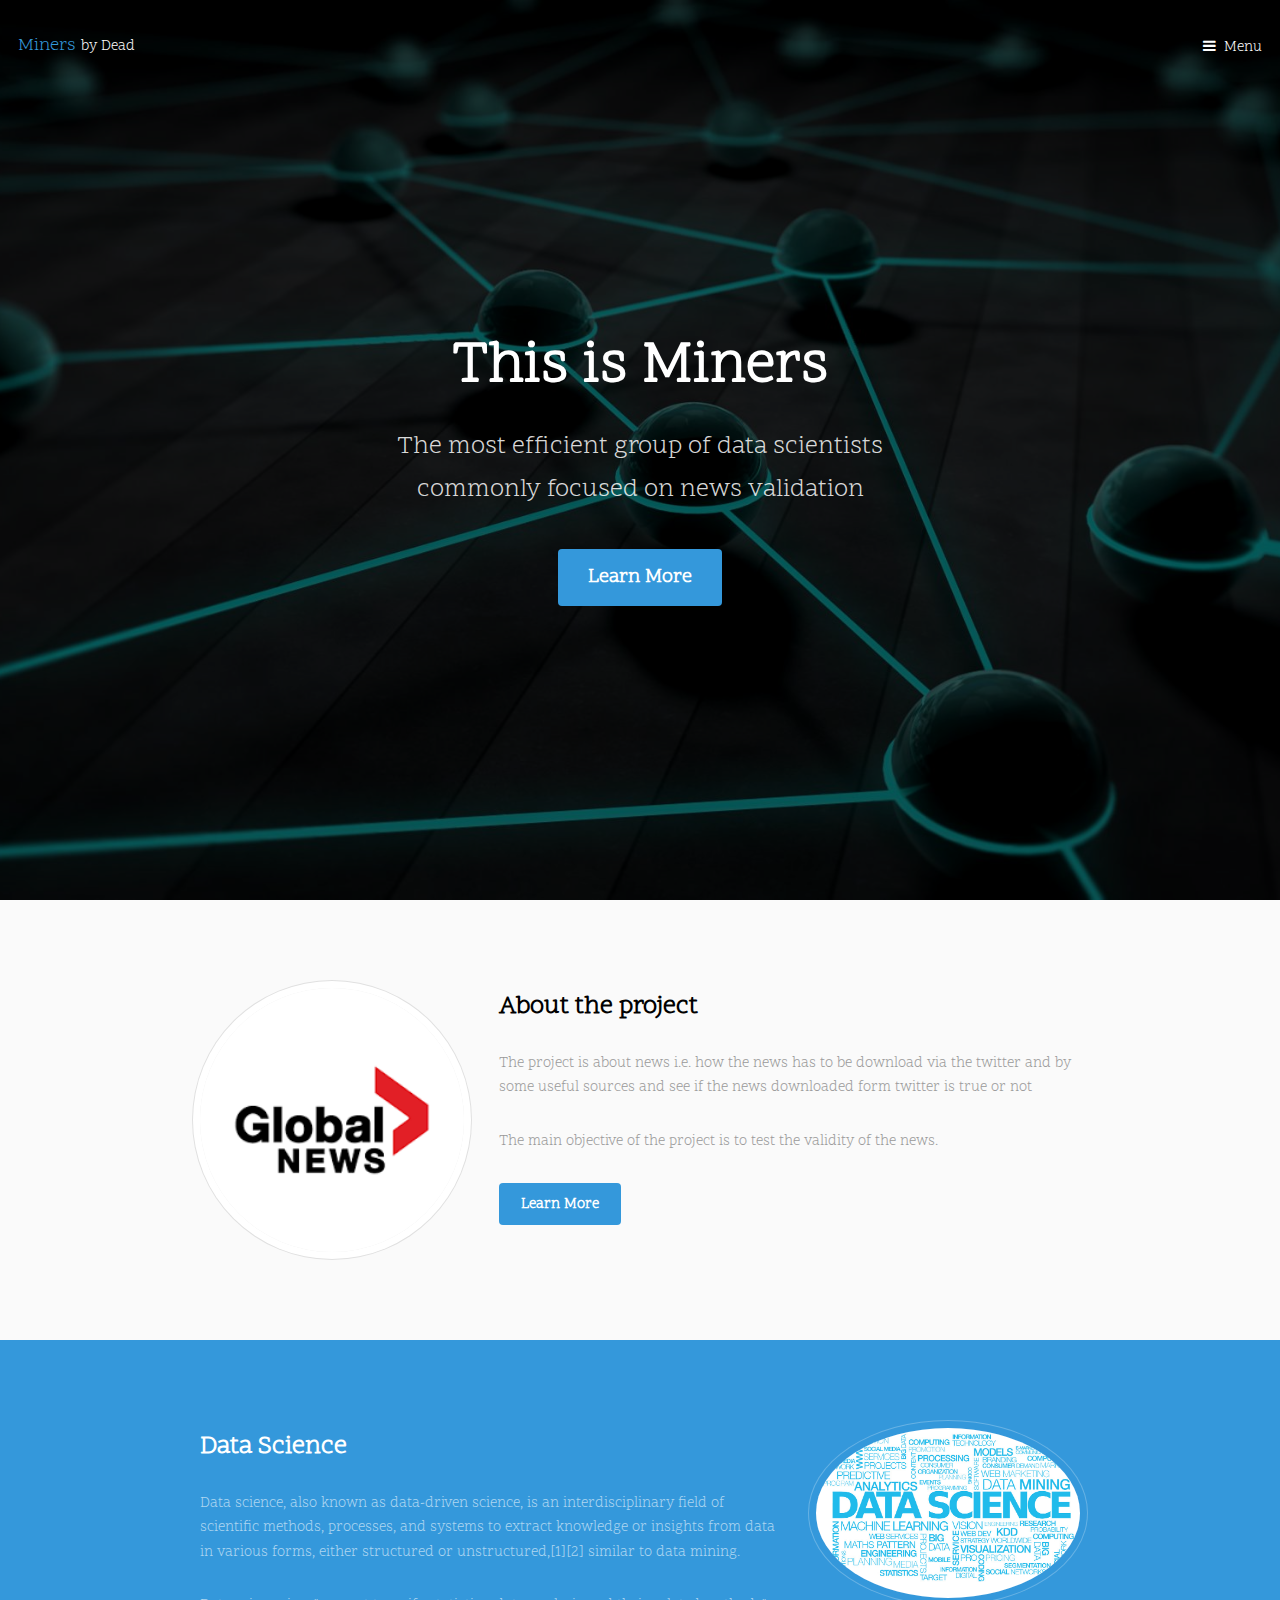
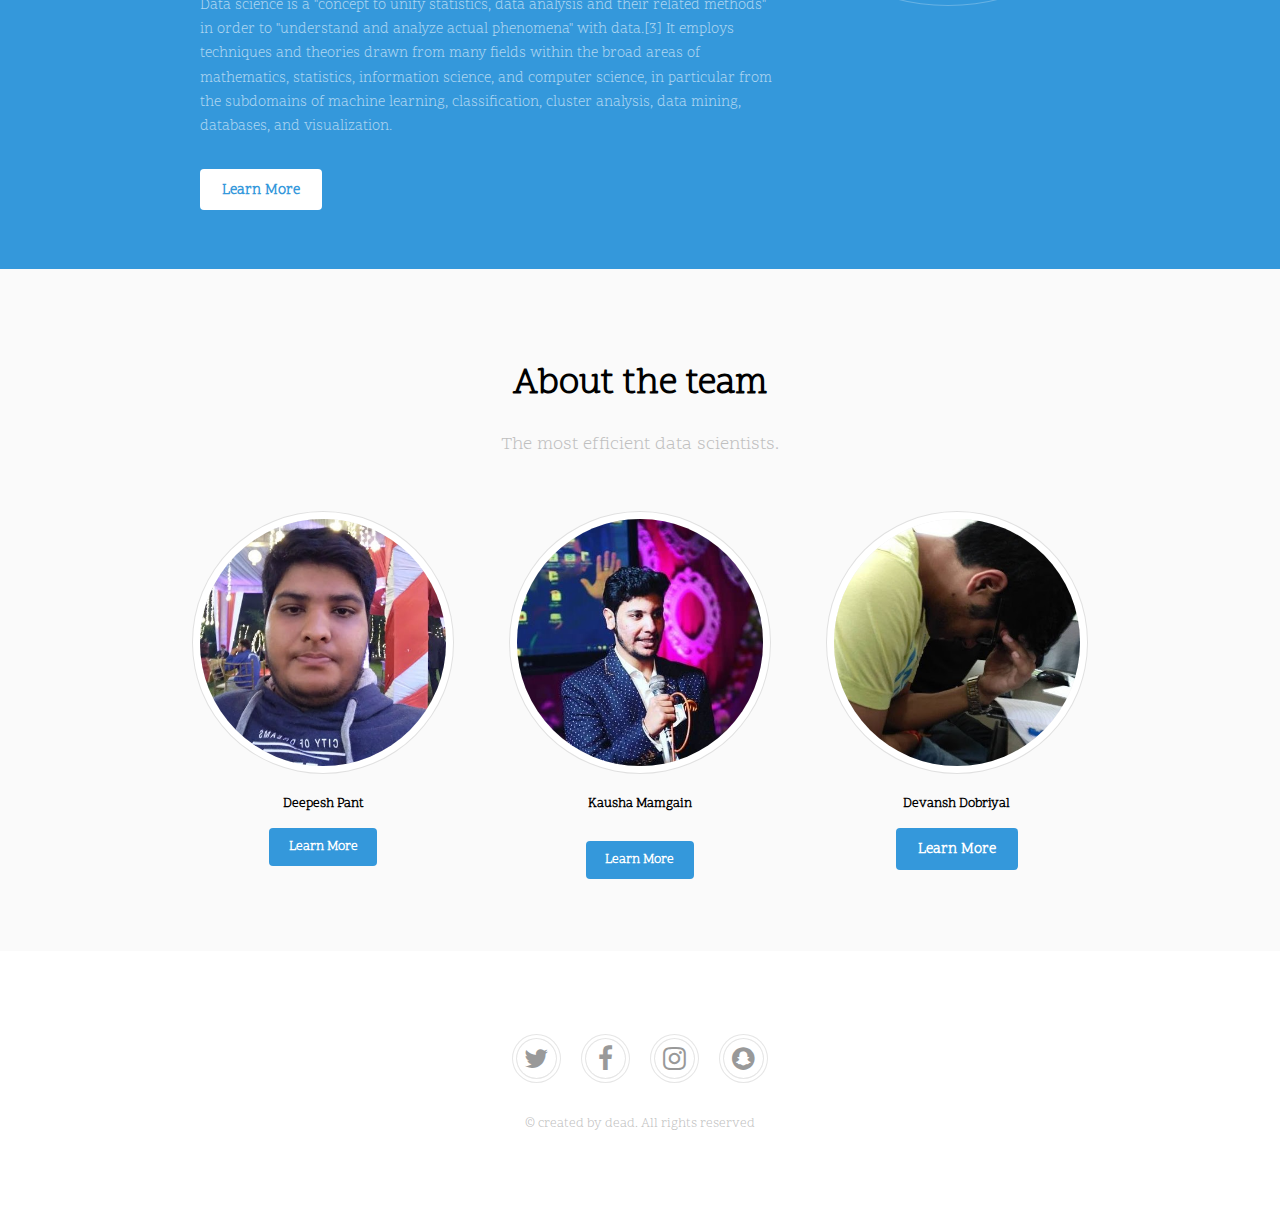
<file: Miners/index.html>
<!DOCTYPE HTML>
<!--
	Urban by TEMPLATED
	templated.co @templatedco
	Released for free under the Creative Commons Attribution 3.0 license (templated.co/license)
-->
<html>
	<head>
		<title>Miners</title>
		<meta charset="utf-8" />
		<meta name="viewport" content="width=device-width, initial-scale=1" />
		<link rel="stylesheet" href="assets/css/main.css" />
	</head>
	<body>

		<!-- Header -->
			<header id="header" class="alt">
				<div class="logo"><a href="index.html">Miners <span>by Dead</span></a></div>
				<a href="#menu">Menu</a>
			</header>

		<!-- Nav -->
			<nav id="menu">
				<ul class="links">
					<li><a href="index.html">Home</a></li>
					<li><a href="generic.html">Generic</a></li>
				</ul>
			</nav>

		<!-- Banner -->
			<section id="banner">
				<div class="inner">
					<header>
						<h1>This is Miners</h1>
						<p>The most efficient group of data scientists<br />commonly focused on news validation</p>
					</header>
					<a href="#main" class="button big scrolly">Learn More</a>
				</div>
			</section>

		<!-- Main -->
			<div id="main">

				<!-- Section -->
					<section class="wrapper style1">
						<div class="inner">
							<!-- 2 Columns -->
								<div class="flex flex-2">
									<div class="col col1">
										<div class="image round fit">
											<a href="generic.html" class="link"><img src="images/pic01.jpg" alt="" /></a>
										</div>
									</div>
									<div class="col col2">
										<h3>About the project</h3>
										<p>The project is about news i.e. how the news has to be download via the twitter and by some useful sources and see if the news downloaded form twitter is true or not</p>
										<p>The main objective of the project is to test the validity of the news. </p>
										<a href="#" class="button">Learn More</a>
									</div>
								</div>
						</div>
					</section>

				<!-- Section -->
					<section class="wrapper style2">
						<div class="inner">
							<div class="flex flex-2">
								<div class="col col2">
									<h3>Data Science</h3>
									<p>Data science, also known as data-driven science, is an interdisciplinary field of scientific methods, processes, and systems to extract knowledge or insights from data in various forms, either structured or unstructured,[1][2] similar to data mining.</p>
									<p>Data science is a "concept to unify statistics, data analysis and their related methods" in order to "understand and analyze actual phenomena" with data.[3] It employs techniques and theories drawn from many fields within the broad areas of mathematics, statistics, information science, and computer science, in particular from the subdomains of machine learning, classification, cluster analysis, data mining, databases, and visualization.</p>
									<a href="#" class="button">Learn More</a>
								</div>
								<div class="col col1 first">
									<div class="image round fit">
										<a href="generic.html" class="link"><img src="images/pic02.jpg" alt="" /></a>
									</div>
								</div>
							</div>
						</div>
					</section>

				<!-- Section -->
					<section class="wrapper style1">
						<div class="inner">
							<header class="align-center">
								<h2>About the team</h2>
								<p>The most efficient data scientists.</p>
							</header>
							<div class="flex flex-3">
								<div class="col align-center">
									<div class="image round fit">
										<img src="images/pic03.jpg" alt="" />
									</div>
									<h5>Deepesh Pant<h5>
									<a href="#" class="button">Learn More</a>
								</div>
								<div class="col align-center">
									<div class="image round fit">
										<img src="images/pic05.jpg" alt="" />
									</div>
									<h5>Kausha Mamgain</p>
									<a href="#" class="button">Learn More</a>
								</div>
								<div class="col align-center">
									<div class="image round fit">
										<img src="images/pic04.jpg" alt="" />
									</div>
									<h5>Devansh Dobriyal</h5>
									<a href="#" class="button">Learn More</a>
								</div>
							</div>
						</div>
					</section>

			</div>

		<!-- Footer -->
			<footer id="footer">
				<div class="copyright">
					<ul class="icons">
						<li><a href="#" class="icon fa-twitter"><span class="label">Twitter</span></a></li>
						<li><a href="#" class="icon fa-facebook"><span class="label">Facebook</span></a></li>
						<li><a href="#" class="icon fa-instagram"><span class="label">Instagram</span></a></li>
						<li><a href="#" class="icon fa-snapchat"><span class="label">Snapchat</span></a></li>
					</ul>
					<p>&copy; created by dead. All rights reserved</p>
				</div>
			</footer>

		<!-- Scripts -->
			<script src="assets/js/jquery.min.js"></script>
			<script src="assets/js/jquery.scrolly.min.js"></script>
			<script src="assets/js/jquery.scrollex.min.js"></script>
			<script src="assets/js/skel.min.js"></script>
			<script src="assets/js/util.js"></script>
			<script src="assets/js/main.js"></script>

	</body>
</html>
</file>
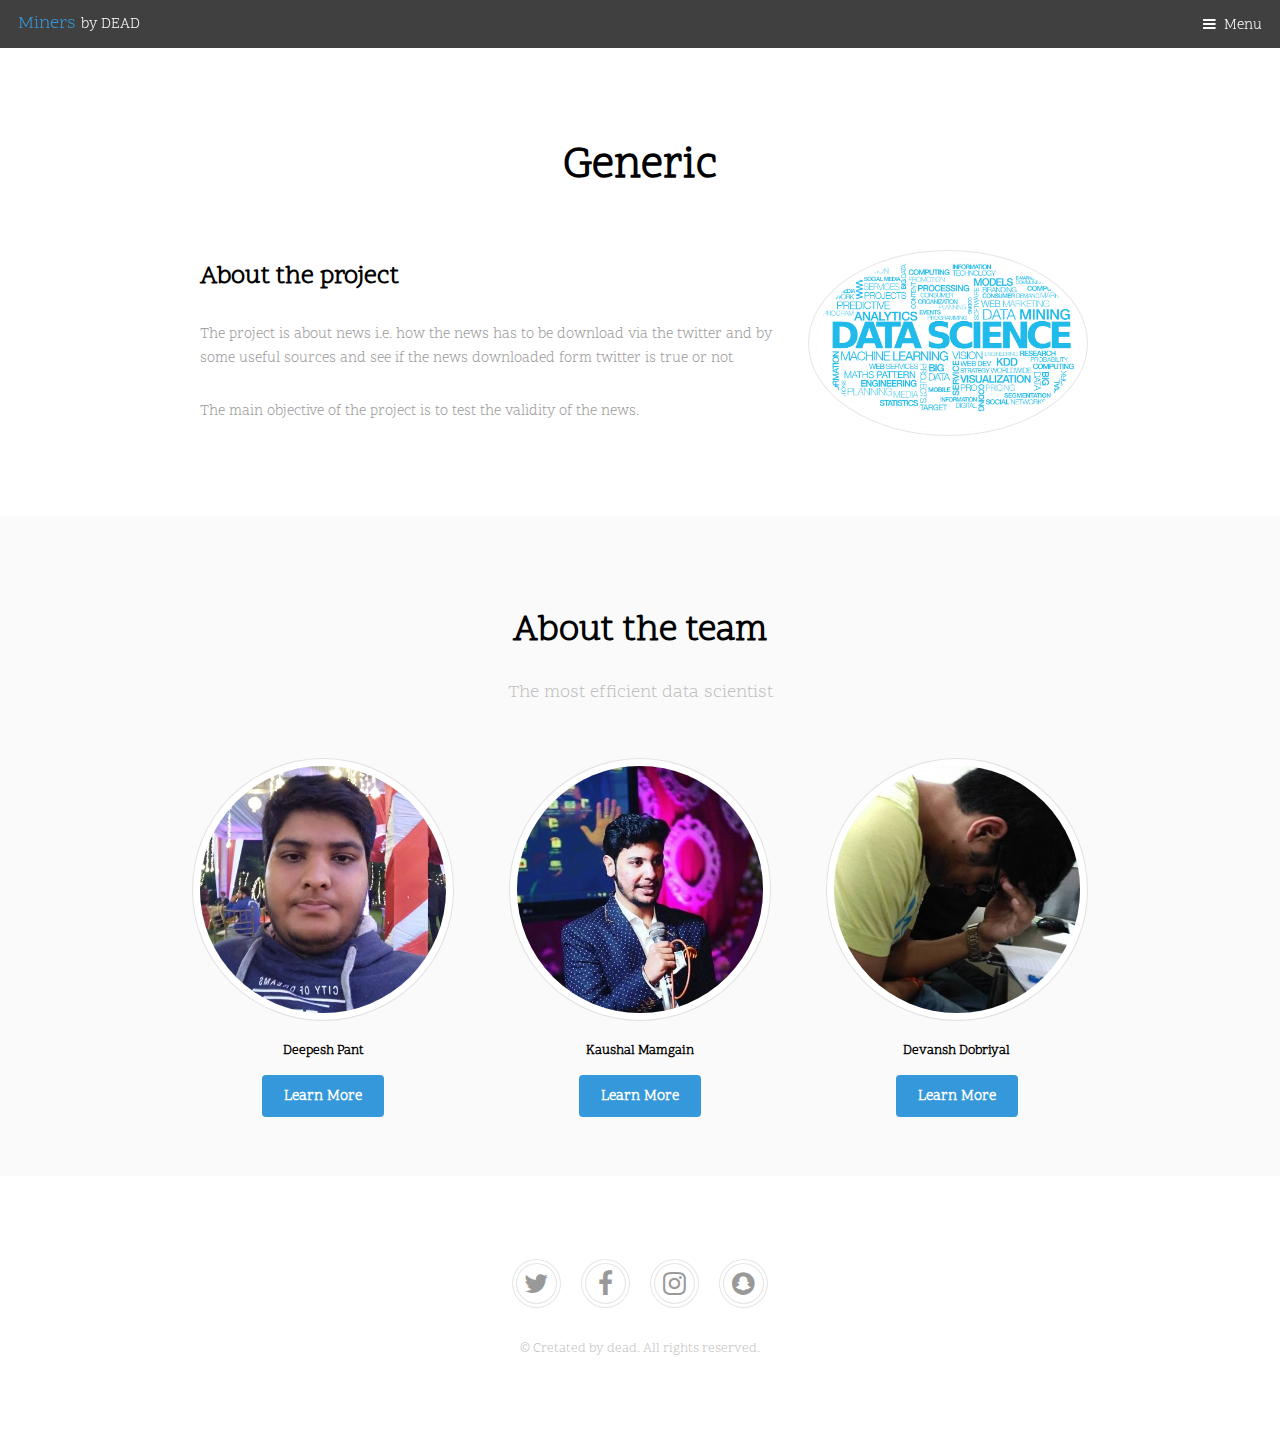
<file: Miners/generic.html>
<!DOCTYPE HTML>
<!--
	Urban by TEMPLATED
	templated.co @templatedco
	Released for free under the Creative Commons Attribution 3.0 license (templated.co/license)
-->
<html>
	<head>
		<title>Generic - Miners by DEAD</title>
		<meta charset="utf-8" />
		<meta name="viewport" content="width=device-width, initial-scale=1" />
		<link rel="stylesheet" href="assets/css/main.css" />
	</head>
	<body class="subpage">

		<!-- Header -->
			<header id="header">
				<div class="logo"><a href="index.html">Miners <span>by DEAD</span></a></div>
				<a href="#menu">Menu</a>
			</header>

		<!-- Nav -->
			<nav id="menu">
				<ul class="links">
					<li><a href="index.html">Home</a></li>
					<li><a href="generic.html">Generic</a></li>
				</ul>
			</nav>

		<!-- Main -->
			<div id="main">

				<!-- Section -->
					<section class="wrapper">
						<div class="inner">
							<header class="align-center">
								<h1>Generic</h1>
							</header>
							<div class="flex flex-2">
								<div class="col col2">
									<h3>About the project</h3>
									<p>The project is about news i.e. how the news has to be download via the twitter and by some useful sources and see if the news downloaded form twitter is true or not</p>
									<p>The main objective of the project is to test the validity of the news.</p>
								</div>
								<div class="col col1 first">
									<div class="image round fit">
										<a href="generic.html" class="link"><img src="images/pic02.jpg" alt="" /></a>
									</div>
								</div>
							</div>
						</div>
					</section>

				<!-- Section -->
					<section class="wrapper style1">
						<div class="inner">
							<header class="align-center">
								<h2>About the team</h2>
								<p>The most efficient data scientist</p>
							</header>
							<div class="flex flex-3">
								<div class="col align-center">
									<div class="image round fit">
										<img src="images/pic03.jpg" alt="" />
									</div>
									<h5>Deepesh Pant</h5>
									<a href="#" class="button">Learn More</a>
								</div>
								<div class="col align-center">
									<div class="image round fit">
										<img src="images/pic05.jpg" alt="" />
									</div>
									<h5>Kaushal Mamgain</h5>
									<a href="#" class="button">Learn More</a>
								</div>
								<div class="col align-center">
									<div class="image round fit">
										<img src="images/pic04.jpg" alt="" />
									</div>
									<h5>Devansh Dobriyal</h5>
									<a href="#" class="button">Learn More</a>
								</div>
							</div>
						</div>
					</section>

			</div>

		<!-- Footer -->
			<footer id="footer">
				<div class="copyright">
					<ul class="icons">
						<li><a href="#" class="icon fa-twitter"><span class="label">Twitter</span></a></li>
						<li><a href="#" class="icon fa-facebook"><span class="label">Facebook</span></a></li>
						<li><a href="#" class="icon fa-instagram"><span class="label">Instagram</span></a></li>
						<li><a href="#" class="icon fa-snapchat"><span class="label">Snapchat</span></a></li>
					</ul>
					<p>&copy; Cretated by dead. All rights reserved.</p>
				</div>
			</footer>

		<!-- Scripts -->
			<script src="assets/js/jquery.min.js"></script>
			<script src="assets/js/jquery.scrolly.min.js"></script>
			<script src="assets/js/jquery.scrollex.min.js"></script>
			<script src="assets/js/skel.min.js"></script>
			<script src="assets/js/util.js"></script>
			<script src="assets/js/main.js"></script>

	</body>
</html>
</file>
<file: Miners/assets/css/main.css>
@charset "UTF-8";
@import url(font-awesome.min.css);
@import url("https://fonts.googleapis.com/css?family=Scope+One|Trocchi");


	html, body, div, span, applet, object, iframe, h1, h2, h3, h4, h5, h6, p, blockquote, pre, a, abbr, acronym, address, big, cite, code, del, dfn, em, img, ins, kbd, q, s, samp, small, strike, strong, sub, sup, tt, var, b, u, i, center, dl, dt, dd, ol, ul, li, fieldset, form, label, legend, table, caption, tbody, tfoot, thead, tr, th, td, article, aside, canvas, details, embed, figure, figcaption, footer, header, hgroup, menu, nav, output, ruby, section, summary, time, mark, audio, video {
		margin: 0;
		padding: 0;
		border: 0;
		font-size: 100%;
		font: inherit;
		vertical-align: baseline;
	}

	article, aside, details, figcaption, figure, footer, header, hgroup, menu, nav, section {
		display: block;
	}

	body {
		line-height: 1;
	}

	ol, ul {
		list-style: none;
	}

	blockquote, q {
		quotes: none;
	}

	blockquote:before, blockquote:after, q:before, q:after {
		content: '';
		content: none;
	}

	table {
		border-collapse: collapse;
		border-spacing: 0;
	}

	body {
		-webkit-text-size-adjust: none;
	}

/* Box Model */

	*, *:before, *:after {
		-moz-box-sizing: border-box;
		-webkit-box-sizing: border-box;
		box-sizing: border-box;
	}

/* Containers */

	.container {
		margin-left: auto;
		margin-right: auto;
	}

	.container.\31 25\25 {
		width: 100%;
		max-width: 100em;
		min-width: 80em;
	}

	.container.\37 5\25 {
		width: 60em;
	}

	.container.\35 0\25 {
		width: 40em;
	}

	.container.\32 5\25 {
		width: 20em;
	}

	.container {
		width: 80em;
	}

	@media screen and (max-width: 1680px) {

		.container.\31 25\25 {
			width: 100%;
			max-width: 100em;
			min-width: 80em;
		}

		.container.\37 5\25 {
			width: 60em;
		}

		.container.\35 0\25 {
			width: 40em;
		}

		.container.\32 5\25 {
			width: 20em;
		}

		.container {
			width: 80em;
		}

	}

	@media screen and (max-width: 1280px) {

		.container.\31 25\25 {
			width: 100%;
			max-width: 81.25em;
			min-width: 65em;
		}

		.container.\37 5\25 {
			width: 48.75em;
		}

		.container.\35 0\25 {
			width: 32.5em;
		}

		.container.\32 5\25 {
			width: 16.25em;
		}

		.container {
			width: 65em;
		}

	}

	@media screen and (max-width: 980px) {

		.container.\31 25\25 {
			width: 100%;
			max-width: 112.5%;
			min-width: 90%;
		}

		.container.\37 5\25 {
			width: 67.5%;
		}

		.container.\35 0\25 {
			width: 45%;
		}

		.container.\32 5\25 {
			width: 22.5%;
		}

		.container {
			width: 90%;
		}

	}

	@media screen and (max-width: 736px) {

		.container.\31 25\25 {
			width: 100%;
			max-width: 112.5%;
			min-width: 90%;
		}

		.container.\37 5\25 {
			width: 67.5%;
		}

		.container.\35 0\25 {
			width: 45%;
		}

		.container.\32 5\25 {
			width: 22.5%;
		}

		.container {
			width: 90% !important;
		}

	}

	@media screen and (max-width: 480px) {

		.container.\31 25\25 {
			width: 100%;
			max-width: 112.5%;
			min-width: 90%;
		}

		.container.\37 5\25 {
			width: 67.5%;
		}

		.container.\35 0\25 {
			width: 45%;
		}

		.container.\32 5\25 {
			width: 22.5%;
		}

		.container {
			width: 90% !important;
		}

	}

/* Grid */

	.row {
		border-bottom: solid 1px transparent;
		-moz-box-sizing: border-box;
		-webkit-box-sizing: border-box;
		box-sizing: border-box;
	}

	.row > * {
		float: left;
		-moz-box-sizing: border-box;
		-webkit-box-sizing: border-box;
		box-sizing: border-box;
	}

	.row:after, .row:before {
		content: '';
		display: block;
		clear: both;
		height: 0;
	}

	.row.uniform > * > :first-child {
		margin-top: 0;
	}

	.row.uniform > * > :last-child {
		margin-bottom: 0;
	}

	.row.\30 \25 > * {
		padding: 0 0 0 0em;
	}

	.row.\30 \25 {
		margin: 0 0 -1px 0em;
	}

	.row.uniform.\30 \25 > * {
		padding: 0em 0 0 0em;
	}

	.row.uniform.\30 \25 {
		margin: 0em 0 -1px 0em;
	}

	.row > * {
		padding: 0 0 0 2em;
	}

	.row {
		margin: 0 0 -1px -2em;
	}

	.row.uniform > * {
		padding: 2em 0 0 2em;
	}

	.row.uniform {
		margin: -2em 0 -1px -2em;
	}

	.row.\32 00\25 > * {
		padding: 0 0 0 4em;
	}

	.row.\32 00\25 {
		margin: 0 0 -1px -4em;
	}

	.row.uniform.\32 00\25 > * {
		padding: 4em 0 0 4em;
	}

	.row.uniform.\32 00\25 {
		margin: -4em 0 -1px -4em;
	}

	.row.\31 50\25 > * {
		padding: 0 0 0 3em;
	}

	.row.\31 50\25 {
		margin: 0 0 -1px -3em;
	}

	.row.uniform.\31 50\25 > * {
		padding: 3em 0 0 3em;
	}

	.row.uniform.\31 50\25 {
		margin: -3em 0 -1px -3em;
	}

	.row.\35 0\25 > * {
		padding: 0 0 0 1em;
	}

	.row.\35 0\25 {
		margin: 0 0 -1px -1em;
	}

	.row.uniform.\35 0\25 > * {
		padding: 1em 0 0 1em;
	}

	.row.uniform.\35 0\25 {
		margin: -1em 0 -1px -1em;
	}

	.row.\32 5\25 > * {
		padding: 0 0 0 0.5em;
	}

	.row.\32 5\25 {
		margin: 0 0 -1px -0.5em;
	}

	.row.uniform.\32 5\25 > * {
		padding: 0.5em 0 0 0.5em;
	}

	.row.uniform.\32 5\25 {
		margin: -0.5em 0 -1px -0.5em;
	}

	.\31 2u, .\31 2u\24 {
		width: 100%;
		clear: none;
		margin-left: 0;
	}

	.\31 1u, .\31 1u\24 {
		width: 91.6666666667%;
		clear: none;
		margin-left: 0;
	}

	.\31 0u, .\31 0u\24 {
		width: 83.3333333333%;
		clear: none;
		margin-left: 0;
	}

	.\39 u, .\39 u\24 {
		width: 75%;
		clear: none;
		margin-left: 0;
	}

	.\38 u, .\38 u\24 {
		width: 66.6666666667%;
		clear: none;
		margin-left: 0;
	}

	.\37 u, .\37 u\24 {
		width: 58.3333333333%;
		clear: none;
		margin-left: 0;
	}

	.\36 u, .\36 u\24 {
		width: 50%;
		clear: none;
		margin-left: 0;
	}

	.\35 u, .\35 u\24 {
		width: 41.6666666667%;
		clear: none;
		margin-left: 0;
	}

	.\34 u, .\34 u\24 {
		width: 33.3333333333%;
		clear: none;
		margin-left: 0;
	}

	.\33 u, .\33 u\24 {
		width: 25%;
		clear: none;
		margin-left: 0;
	}

	.\32 u, .\32 u\24 {
		width: 16.6666666667%;
		clear: none;
		margin-left: 0;
	}

	.\31 u, .\31 u\24 {
		width: 8.3333333333%;
		clear: none;
		margin-left: 0;
	}

	.\31 2u\24 + *,
	.\31 1u\24 + *,
	.\31 0u\24 + *,
	.\39 u\24 + *,
	.\38 u\24 + *,
	.\37 u\24 + *,
	.\36 u\24 + *,
	.\35 u\24 + *,
	.\34 u\24 + *,
	.\33 u\24 + *,
	.\32 u\24 + *,
	.\31 u\24 + * {
		clear: left;
	}

	.\-11u {
		margin-left: 91.66667%;
	}

	.\-10u {
		margin-left: 83.33333%;
	}

	.\-9u {
		margin-left: 75%;
	}

	.\-8u {
		margin-left: 66.66667%;
	}

	.\-7u {
		margin-left: 58.33333%;
	}

	.\-6u {
		margin-left: 50%;
	}

	.\-5u {
		margin-left: 41.66667%;
	}

	.\-4u {
		margin-left: 33.33333%;
	}

	.\-3u {
		margin-left: 25%;
	}

	.\-2u {
		margin-left: 16.66667%;
	}

	.\-1u {
		margin-left: 8.33333%;
	}

	@media screen and (max-width: 1680px) {

		.row > * {
			padding: 0 0 0 2em;
		}

		.row {
			margin: 0 0 -1px -2em;
		}

		.row.uniform > * {
			padding: 2em 0 0 2em;
		}

		.row.uniform {
			margin: -2em 0 -1px -2em;
		}

		.row.\32 00\25 > * {
			padding: 0 0 0 4em;
		}

		.row.\32 00\25 {
			margin: 0 0 -1px -4em;
		}

		.row.uniform.\32 00\25 > * {
			padding: 4em 0 0 4em;
		}

		.row.uniform.\32 00\25 {
			margin: -4em 0 -1px -4em;
		}

		.row.\31 50\25 > * {
			padding: 0 0 0 3em;
		}

		.row.\31 50\25 {
			margin: 0 0 -1px -3em;
		}

		.row.uniform.\31 50\25 > * {
			padding: 3em 0 0 3em;
		}

		.row.uniform.\31 50\25 {
			margin: -3em 0 -1px -3em;
		}

		.row.\35 0\25 > * {
			padding: 0 0 0 1em;
		}

		.row.\35 0\25 {
			margin: 0 0 -1px -1em;
		}

		.row.uniform.\35 0\25 > * {
			padding: 1em 0 0 1em;
		}

		.row.uniform.\35 0\25 {
			margin: -1em 0 -1px -1em;
		}

		.row.\32 5\25 > * {
			padding: 0 0 0 0.5em;
		}

		.row.\32 5\25 {
			margin: 0 0 -1px -0.5em;
		}

		.row.uniform.\32 5\25 > * {
			padding: 0.5em 0 0 0.5em;
		}

		.row.uniform.\32 5\25 {
			margin: -0.5em 0 -1px -0.5em;
		}

		.\31 2u\28xlarge\29, .\31 2u\24\28xlarge\29 {
			width: 100%;
			clear: none;
			margin-left: 0;
		}

		.\31 1u\28xlarge\29, .\31 1u\24\28xlarge\29 {
			width: 91.6666666667%;
			clear: none;
			margin-left: 0;
		}

		.\31 0u\28xlarge\29, .\31 0u\24\28xlarge\29 {
			width: 83.3333333333%;
			clear: none;
			margin-left: 0;
		}

		.\39 u\28xlarge\29, .\39 u\24\28xlarge\29 {
			width: 75%;
			clear: none;
			margin-left: 0;
		}

		.\38 u\28xlarge\29, .\38 u\24\28xlarge\29 {
			width: 66.6666666667%;
			clear: none;
			margin-left: 0;
		}

		.\37 u\28xlarge\29, .\37 u\24\28xlarge\29 {
			width: 58.3333333333%;
			clear: none;
			margin-left: 0;
		}

		.\36 u\28xlarge\29, .\36 u\24\28xlarge\29 {
			width: 50%;
			clear: none;
			margin-left: 0;
		}

		.\35 u\28xlarge\29, .\35 u\24\28xlarge\29 {
			width: 41.6666666667%;
			clear: none;
			margin-left: 0;
		}

		.\34 u\28xlarge\29, .\34 u\24\28xlarge\29 {
			width: 33.3333333333%;
			clear: none;
			margin-left: 0;
		}

		.\33 u\28xlarge\29, .\33 u\24\28xlarge\29 {
			width: 25%;
			clear: none;
			margin-left: 0;
		}

		.\32 u\28xlarge\29, .\32 u\24\28xlarge\29 {
			width: 16.6666666667%;
			clear: none;
			margin-left: 0;
		}

		.\31 u\28xlarge\29, .\31 u\24\28xlarge\29 {
			width: 8.3333333333%;
			clear: none;
			margin-left: 0;
		}

		.\31 2u\24\28xlarge\29 + *,
		.\31 1u\24\28xlarge\29 + *,
		.\31 0u\24\28xlarge\29 + *,
		.\39 u\24\28xlarge\29 + *,
		.\38 u\24\28xlarge\29 + *,
		.\37 u\24\28xlarge\29 + *,
		.\36 u\24\28xlarge\29 + *,
		.\35 u\24\28xlarge\29 + *,
		.\34 u\24\28xlarge\29 + *,
		.\33 u\24\28xlarge\29 + *,
		.\32 u\24\28xlarge\29 + *,
		.\31 u\24\28xlarge\29 + * {
			clear: left;
		}

		.\-11u\28xlarge\29 {
			margin-left: 91.66667%;
		}

		.\-10u\28xlarge\29 {
			margin-left: 83.33333%;
		}

		.\-9u\28xlarge\29 {
			margin-left: 75%;
		}

		.\-8u\28xlarge\29 {
			margin-left: 66.66667%;
		}

		.\-7u\28xlarge\29 {
			margin-left: 58.33333%;
		}

		.\-6u\28xlarge\29 {
			margin-left: 50%;
		}

		.\-5u\28xlarge\29 {
			margin-left: 41.66667%;
		}

		.\-4u\28xlarge\29 {
			margin-left: 33.33333%;
		}

		.\-3u\28xlarge\29 {
			margin-left: 25%;
		}

		.\-2u\28xlarge\29 {
			margin-left: 16.66667%;
		}

		.\-1u\28xlarge\29 {
			margin-left: 8.33333%;
		}

	}

	@media screen and (max-width: 1280px) {

		.row > * {
			padding: 0 0 0 1.5em;
		}

		.row {
			margin: 0 0 -1px -1.5em;
		}

		.row.uniform > * {
			padding: 1.5em 0 0 1.5em;
		}

		.row.uniform {
			margin: -1.5em 0 -1px -1.5em;
		}

		.row.\32 00\25 > * {
			padding: 0 0 0 3em;
		}

		.row.\32 00\25 {
			margin: 0 0 -1px -3em;
		}

		.row.uniform.\32 00\25 > * {
			padding: 3em 0 0 3em;
		}

		.row.uniform.\32 00\25 {
			margin: -3em 0 -1px -3em;
		}

		.row.\31 50\25 > * {
			padding: 0 0 0 2.25em;
		}

		.row.\31 50\25 {
			margin: 0 0 -1px -2.25em;
		}

		.row.uniform.\31 50\25 > * {
			padding: 2.25em 0 0 2.25em;
		}

		.row.uniform.\31 50\25 {
			margin: -2.25em 0 -1px -2.25em;
		}

		.row.\35 0\25 > * {
			padding: 0 0 0 0.75em;
		}

		.row.\35 0\25 {
			margin: 0 0 -1px -0.75em;
		}

		.row.uniform.\35 0\25 > * {
			padding: 0.75em 0 0 0.75em;
		}

		.row.uniform.\35 0\25 {
			margin: -0.75em 0 -1px -0.75em;
		}

		.row.\32 5\25 > * {
			padding: 0 0 0 0.375em;
		}

		.row.\32 5\25 {
			margin: 0 0 -1px -0.375em;
		}

		.row.uniform.\32 5\25 > * {
			padding: 0.375em 0 0 0.375em;
		}

		.row.uniform.\32 5\25 {
			margin: -0.375em 0 -1px -0.375em;
		}

		.\31 2u\28large\29, .\31 2u\24\28large\29 {
			width: 100%;
			clear: none;
			margin-left: 0;
		}

		.\31 1u\28large\29, .\31 1u\24\28large\29 {
			width: 91.6666666667%;
			clear: none;
			margin-left: 0;
		}

		.\31 0u\28large\29, .\31 0u\24\28large\29 {
			width: 83.3333333333%;
			clear: none;
			margin-left: 0;
		}

		.\39 u\28large\29, .\39 u\24\28large\29 {
			width: 75%;
			clear: none;
			margin-left: 0;
		}

		.\38 u\28large\29, .\38 u\24\28large\29 {
			width: 66.6666666667%;
			clear: none;
			margin-left: 0;
		}

		.\37 u\28large\29, .\37 u\24\28large\29 {
			width: 58.3333333333%;
			clear: none;
			margin-left: 0;
		}

		.\36 u\28large\29, .\36 u\24\28large\29 {
			width: 50%;
			clear: none;
			margin-left: 0;
		}

		.\35 u\28large\29, .\35 u\24\28large\29 {
			width: 41.6666666667%;
			clear: none;
			margin-left: 0;
		}

		.\34 u\28large\29, .\34 u\24\28large\29 {
			width: 33.3333333333%;
			clear: none;
			margin-left: 0;
		}

		.\33 u\28large\29, .\33 u\24\28large\29 {
			width: 25%;
			clear: none;
			margin-left: 0;
		}

		.\32 u\28large\29, .\32 u\24\28large\29 {
			width: 16.6666666667%;
			clear: none;
			margin-left: 0;
		}

		.\31 u\28large\29, .\31 u\24\28large\29 {
			width: 8.3333333333%;
			clear: none;
			margin-left: 0;
		}

		.\31 2u\24\28large\29 + *,
		.\31 1u\24\28large\29 + *,
		.\31 0u\24\28large\29 + *,
		.\39 u\24\28large\29 + *,
		.\38 u\24\28large\29 + *,
		.\37 u\24\28large\29 + *,
		.\36 u\24\28large\29 + *,
		.\35 u\24\28large\29 + *,
		.\34 u\24\28large\29 + *,
		.\33 u\24\28large\29 + *,
		.\32 u\24\28large\29 + *,
		.\31 u\24\28large\29 + * {
			clear: left;
		}

		.\-11u\28large\29 {
			margin-left: 91.66667%;
		}

		.\-10u\28large\29 {
			margin-left: 83.33333%;
		}

		.\-9u\28large\29 {
			margin-left: 75%;
		}

		.\-8u\28large\29 {
			margin-left: 66.66667%;
		}

		.\-7u\28large\29 {
			margin-left: 58.33333%;
		}

		.\-6u\28large\29 {
			margin-left: 50%;
		}

		.\-5u\28large\29 {
			margin-left: 41.66667%;
		}

		.\-4u\28large\29 {
			margin-left: 33.33333%;
		}

		.\-3u\28large\29 {
			margin-left: 25%;
		}

		.\-2u\28large\29 {
			margin-left: 16.66667%;
		}

		.\-1u\28large\29 {
			margin-left: 8.33333%;
		}

	}

	@media screen and (max-width: 980px) {

		.row > * {
			padding: 0 0 0 1.5em;
		}

		.row {
			margin: 0 0 -1px -1.5em;
		}

		.row.uniform > * {
			padding: 1.5em 0 0 1.5em;
		}

		.row.uniform {
			margin: -1.5em 0 -1px -1.5em;
		}

		.row.\32 00\25 > * {
			padding: 0 0 0 3em;
		}

		.row.\32 00\25 {
			margin: 0 0 -1px -3em;
		}

		.row.uniform.\32 00\25 > * {
			padding: 3em 0 0 3em;
		}

		.row.uniform.\32 00\25 {
			margin: -3em 0 -1px -3em;
		}

		.row.\31 50\25 > * {
			padding: 0 0 0 2.25em;
		}

		.row.\31 50\25 {
			margin: 0 0 -1px -2.25em;
		}

		.row.uniform.\31 50\25 > * {
			padding: 2.25em 0 0 2.25em;
		}

		.row.uniform.\31 50\25 {
			margin: -2.25em 0 -1px -2.25em;
		}

		.row.\35 0\25 > * {
			padding: 0 0 0 0.75em;
		}

		.row.\35 0\25 {
			margin: 0 0 -1px -0.75em;
		}

		.row.uniform.\35 0\25 > * {
			padding: 0.75em 0 0 0.75em;
		}

		.row.uniform.\35 0\25 {
			margin: -0.75em 0 -1px -0.75em;
		}

		.row.\32 5\25 > * {
			padding: 0 0 0 0.375em;
		}

		.row.\32 5\25 {
			margin: 0 0 -1px -0.375em;
		}

		.row.uniform.\32 5\25 > * {
			padding: 0.375em 0 0 0.375em;
		}

		.row.uniform.\32 5\25 {
			margin: -0.375em 0 -1px -0.375em;
		}

		.\31 2u\28medium\29, .\31 2u\24\28medium\29 {
			width: 100%;
			clear: none;
			margin-left: 0;
		}

		.\31 1u\28medium\29, .\31 1u\24\28medium\29 {
			width: 91.6666666667%;
			clear: none;
			margin-left: 0;
		}

		.\31 0u\28medium\29, .\31 0u\24\28medium\29 {
			width: 83.3333333333%;
			clear: none;
			margin-left: 0;
		}

		.\39 u\28medium\29, .\39 u\24\28medium\29 {
			width: 75%;
			clear: none;
			margin-left: 0;
		}

		.\38 u\28medium\29, .\38 u\24\28medium\29 {
			width: 66.6666666667%;
			clear: none;
			margin-left: 0;
		}

		.\37 u\28medium\29, .\37 u\24\28medium\29 {
			width: 58.3333333333%;
			clear: none;
			margin-left: 0;
		}

		.\36 u\28medium\29, .\36 u\24\28medium\29 {
			width: 50%;
			clear: none;
			margin-left: 0;
		}

		.\35 u\28medium\29, .\35 u\24\28medium\29 {
			width: 41.6666666667%;
			clear: none;
			margin-left: 0;
		}

		.\34 u\28medium\29, .\34 u\24\28medium\29 {
			width: 33.3333333333%;
			clear: none;
			margin-left: 0;
		}

		.\33 u\28medium\29, .\33 u\24\28medium\29 {
			width: 25%;
			clear: none;
			margin-left: 0;
		}

		.\32 u\28medium\29, .\32 u\24\28medium\29 {
			width: 16.6666666667%;
			clear: none;
			margin-left: 0;
		}

		.\31 u\28medium\29, .\31 u\24\28medium\29 {
			width: 8.3333333333%;
			clear: none;
			margin-left: 0;
		}

		.\31 2u\24\28medium\29 + *,
		.\31 1u\24\28medium\29 + *,
		.\31 0u\24\28medium\29 + *,
		.\39 u\24\28medium\29 + *,
		.\38 u\24\28medium\29 + *,
		.\37 u\24\28medium\29 + *,
		.\36 u\24\28medium\29 + *,
		.\35 u\24\28medium\29 + *,
		.\34 u\24\28medium\29 + *,
		.\33 u\24\28medium\29 + *,
		.\32 u\24\28medium\29 + *,
		.\31 u\24\28medium\29 + * {
			clear: left;
		}

		.\-11u\28medium\29 {
			margin-left: 91.66667%;
		}

		.\-10u\28medium\29 {
			margin-left: 83.33333%;
		}

		.\-9u\28medium\29 {
			margin-left: 75%;
		}

		.\-8u\28medium\29 {
			margin-left: 66.66667%;
		}

		.\-7u\28medium\29 {
			margin-left: 58.33333%;
		}

		.\-6u\28medium\29 {
			margin-left: 50%;
		}

		.\-5u\28medium\29 {
			margin-left: 41.66667%;
		}

		.\-4u\28medium\29 {
			margin-left: 33.33333%;
		}

		.\-3u\28medium\29 {
			margin-left: 25%;
		}

		.\-2u\28medium\29 {
			margin-left: 16.66667%;
		}

		.\-1u\28medium\29 {
			margin-left: 8.33333%;
		}

	}

	@media screen and (max-width: 736px) {

		.row > * {
			padding: 0 0 0 1.25em;
		}

		.row {
			margin: 0 0 -1px -1.25em;
		}

		.row.uniform > * {
			padding: 1.25em 0 0 1.25em;
		}

		.row.uniform {
			margin: -1.25em 0 -1px -1.25em;
		}

		.row.\32 00\25 > * {
			padding: 0 0 0 2.5em;
		}

		.row.\32 00\25 {
			margin: 0 0 -1px -2.5em;
		}

		.row.uniform.\32 00\25 > * {
			padding: 2.5em 0 0 2.5em;
		}

		.row.uniform.\32 00\25 {
			margin: -2.5em 0 -1px -2.5em;
		}

		.row.\31 50\25 > * {
			padding: 0 0 0 1.875em;
		}

		.row.\31 50\25 {
			margin: 0 0 -1px -1.875em;
		}

		.row.uniform.\31 50\25 > * {
			padding: 1.875em 0 0 1.875em;
		}

		.row.uniform.\31 50\25 {
			margin: -1.875em 0 -1px -1.875em;
		}

		.row.\35 0\25 > * {
			padding: 0 0 0 0.625em;
		}

		.row.\35 0\25 {
			margin: 0 0 -1px -0.625em;
		}

		.row.uniform.\35 0\25 > * {
			padding: 0.625em 0 0 0.625em;
		}

		.row.uniform.\35 0\25 {
			margin: -0.625em 0 -1px -0.625em;
		}

		.row.\32 5\25 > * {
			padding: 0 0 0 0.3125em;
		}

		.row.\32 5\25 {
			margin: 0 0 -1px -0.3125em;
		}

		.row.uniform.\32 5\25 > * {
			padding: 0.3125em 0 0 0.3125em;
		}

		.row.uniform.\32 5\25 {
			margin: -0.3125em 0 -1px -0.3125em;
		}

		.\31 2u\28small\29, .\31 2u\24\28small\29 {
			width: 100%;
			clear: none;
			margin-left: 0;
		}

		.\31 1u\28small\29, .\31 1u\24\28small\29 {
			width: 91.6666666667%;
			clear: none;
			margin-left: 0;
		}

		.\31 0u\28small\29, .\31 0u\24\28small\29 {
			width: 83.3333333333%;
			clear: none;
			margin-left: 0;
		}

		.\39 u\28small\29, .\39 u\24\28small\29 {
			width: 75%;
			clear: none;
			margin-left: 0;
		}

		.\38 u\28small\29, .\38 u\24\28small\29 {
			width: 66.6666666667%;
			clear: none;
			margin-left: 0;
		}

		.\37 u\28small\29, .\37 u\24\28small\29 {
			width: 58.3333333333%;
			clear: none;
			margin-left: 0;
		}

		.\36 u\28small\29, .\36 u\24\28small\29 {
			width: 50%;
			clear: none;
			margin-left: 0;
		}

		.\35 u\28small\29, .\35 u\24\28small\29 {
			width: 41.6666666667%;
			clear: none;
			margin-left: 0;
		}

		.\34 u\28small\29, .\34 u\24\28small\29 {
			width: 33.3333333333%;
			clear: none;
			margin-left: 0;
		}

		.\33 u\28small\29, .\33 u\24\28small\29 {
			width: 25%;
			clear: none;
			margin-left: 0;
		}

		.\32 u\28small\29, .\32 u\24\28small\29 {
			width: 16.6666666667%;
			clear: none;
			margin-left: 0;
		}

		.\31 u\28small\29, .\31 u\24\28small\29 {
			width: 8.3333333333%;
			clear: none;
			margin-left: 0;
		}

		.\31 2u\24\28small\29 + *,
		.\31 1u\24\28small\29 + *,
		.\31 0u\24\28small\29 + *,
		.\39 u\24\28small\29 + *,
		.\38 u\24\28small\29 + *,
		.\37 u\24\28small\29 + *,
		.\36 u\24\28small\29 + *,
		.\35 u\24\28small\29 + *,
		.\34 u\24\28small\29 + *,
		.\33 u\24\28small\29 + *,
		.\32 u\24\28small\29 + *,
		.\31 u\24\28small\29 + * {
			clear: left;
		}

		.\-11u\28small\29 {
			margin-left: 91.66667%;
		}

		.\-10u\28small\29 {
			margin-left: 83.33333%;
		}

		.\-9u\28small\29 {
			margin-left: 75%;
		}

		.\-8u\28small\29 {
			margin-left: 66.66667%;
		}

		.\-7u\28small\29 {
			margin-left: 58.33333%;
		}

		.\-6u\28small\29 {
			margin-left: 50%;
		}

		.\-5u\28small\29 {
			margin-left: 41.66667%;
		}

		.\-4u\28small\29 {
			margin-left: 33.33333%;
		}

		.\-3u\28small\29 {
			margin-left: 25%;
		}

		.\-2u\28small\29 {
			margin-left: 16.66667%;
		}

		.\-1u\28small\29 {
			margin-left: 8.33333%;
		}

	}

	@media screen and (max-width: 480px) {

		.row > * {
			padding: 0 0 0 1.25em;
		}

		.row {
			margin: 0 0 -1px -1.25em;
		}

		.row.uniform > * {
			padding: 1.25em 0 0 1.25em;
		}

		.row.uniform {
			margin: -1.25em 0 -1px -1.25em;
		}

		.row.\32 00\25 > * {
			padding: 0 0 0 2.5em;
		}

		.row.\32 00\25 {
			margin: 0 0 -1px -2.5em;
		}

		.row.uniform.\32 00\25 > * {
			padding: 2.5em 0 0 2.5em;
		}

		.row.uniform.\32 00\25 {
			margin: -2.5em 0 -1px -2.5em;
		}

		.row.\31 50\25 > * {
			padding: 0 0 0 1.875em;
		}

		.row.\31 50\25 {
			margin: 0 0 -1px -1.875em;
		}

		.row.uniform.\31 50\25 > * {
			padding: 1.875em 0 0 1.875em;
		}

		.row.uniform.\31 50\25 {
			margin: -1.875em 0 -1px -1.875em;
		}

		.row.\35 0\25 > * {
			padding: 0 0 0 0.625em;
		}

		.row.\35 0\25 {
			margin: 0 0 -1px -0.625em;
		}

		.row.uniform.\35 0\25 > * {
			padding: 0.625em 0 0 0.625em;
		}

		.row.uniform.\35 0\25 {
			margin: -0.625em 0 -1px -0.625em;
		}

		.row.\32 5\25 > * {
			padding: 0 0 0 0.3125em;
		}

		.row.\32 5\25 {
			margin: 0 0 -1px -0.3125em;
		}

		.row.uniform.\32 5\25 > * {
			padding: 0.3125em 0 0 0.3125em;
		}

		.row.uniform.\32 5\25 {
			margin: -0.3125em 0 -1px -0.3125em;
		}

		.\31 2u\28xsmall\29, .\31 2u\24\28xsmall\29 {
			width: 100%;
			clear: none;
			margin-left: 0;
		}

		.\31 1u\28xsmall\29, .\31 1u\24\28xsmall\29 {
			width: 91.6666666667%;
			clear: none;
			margin-left: 0;
		}

		.\31 0u\28xsmall\29, .\31 0u\24\28xsmall\29 {
			width: 83.3333333333%;
			clear: none;
			margin-left: 0;
		}

		.\39 u\28xsmall\29, .\39 u\24\28xsmall\29 {
			width: 75%;
			clear: none;
			margin-left: 0;
		}

		.\38 u\28xsmall\29, .\38 u\24\28xsmall\29 {
			width: 66.6666666667%;
			clear: none;
			margin-left: 0;
		}

		.\37 u\28xsmall\29, .\37 u\24\28xsmall\29 {
			width: 58.3333333333%;
			clear: none;
			margin-left: 0;
		}

		.\36 u\28xsmall\29, .\36 u\24\28xsmall\29 {
			width: 50%;
			clear: none;
			margin-left: 0;
		}

		.\35 u\28xsmall\29, .\35 u\24\28xsmall\29 {
			width: 41.6666666667%;
			clear: none;
			margin-left: 0;
		}

		.\34 u\28xsmall\29, .\34 u\24\28xsmall\29 {
			width: 33.3333333333%;
			clear: none;
			margin-left: 0;
		}

		.\33 u\28xsmall\29, .\33 u\24\28xsmall\29 {
			width: 25%;
			clear: none;
			margin-left: 0;
		}

		.\32 u\28xsmall\29, .\32 u\24\28xsmall\29 {
			width: 16.6666666667%;
			clear: none;
			margin-left: 0;
		}

		.\31 u\28xsmall\29, .\31 u\24\28xsmall\29 {
			width: 8.3333333333%;
			clear: none;
			margin-left: 0;
		}

		.\31 2u\24\28xsmall\29 + *,
		.\31 1u\24\28xsmall\29 + *,
		.\31 0u\24\28xsmall\29 + *,
		.\39 u\24\28xsmall\29 + *,
		.\38 u\24\28xsmall\29 + *,
		.\37 u\24\28xsmall\29 + *,
		.\36 u\24\28xsmall\29 + *,
		.\35 u\24\28xsmall\29 + *,
		.\34 u\24\28xsmall\29 + *,
		.\33 u\24\28xsmall\29 + *,
		.\32 u\24\28xsmall\29 + *,
		.\31 u\24\28xsmall\29 + * {
			clear: left;
		}

		.\-11u\28xsmall\29 {
			margin-left: 91.66667%;
		}

		.\-10u\28xsmall\29 {
			margin-left: 83.33333%;
		}

		.\-9u\28xsmall\29 {
			margin-left: 75%;
		}

		.\-8u\28xsmall\29 {
			margin-left: 66.66667%;
		}

		.\-7u\28xsmall\29 {
			margin-left: 58.33333%;
		}

		.\-6u\28xsmall\29 {
			margin-left: 50%;
		}

		.\-5u\28xsmall\29 {
			margin-left: 41.66667%;
		}

		.\-4u\28xsmall\29 {
			margin-left: 33.33333%;
		}

		.\-3u\28xsmall\29 {
			margin-left: 25%;
		}

		.\-2u\28xsmall\29 {
			margin-left: 16.66667%;
		}

		.\-1u\28xsmall\29 {
			margin-left: 8.33333%;
		}

	}

/* Basic */

	@-ms-viewport {
		width: device-width;
	}

	body {
		-ms-overflow-style: scrollbar;
	}

	@media screen and (max-width: 480px) {

		html, body {
			min-width: 320px;
		}

	}

	body {
		background: #fff;
	}

		body.is-loading *, body.is-loading *:before, body.is-loading *:after {
			-moz-animation: none !important;
			-webkit-animation: none !important;
			-ms-animation: none !important;
			animation: none !important;
			-moz-transition: none !important;
			-webkit-transition: none !important;
			-ms-transition: none !important;
			transition: none !important;
		}

/* Type */

	body {
		background-color: #fff;
		color: #999999;
	}

	body, input, select, textarea {
		font-family: "Scope One", serif;
		font-size: 13pt;
		font-weight: 300;
		line-height: 1.65;
	}

		@media screen and (max-width: 1680px) {

			body, input, select, textarea {
				font-size: 11pt;
			}

		}

		@media screen and (max-width: 1280px) {

			body, input, select, textarea {
				font-size: 11pt;
			}

		}

		@media screen and (max-width: 980px) {

			body, input, select, textarea {
				font-size: 12pt;
			}

		}

		@media screen and (max-width: 736px) {

			body, input, select, textarea {
				font-size: 12pt;
			}

		}

		@media screen and (max-width: 480px) {

			body, input, select, textarea {
				font-size: 12pt;
			}

		}

	a {
		-moz-transition: color 0.2s ease-in-out;
		-webkit-transition: color 0.2s ease-in-out;
		-ms-transition: color 0.2s ease-in-out;
		transition: color 0.2s ease-in-out;
		text-decoration: none;
	}

	strong, b {
		font-weight: 700;
	}

	em, i {
		font-style: italic;
	}

	p {
		margin: 0 0 2em 0;
	}

	h1, h2, h3, h4, h5, h6 {
		font-weight: 700;
		line-height: 1.5;
		margin: 0 0 1em 0;
	}

		h1 a, h2 a, h3 a, h4 a, h5 a, h6 a {
			color: inherit;
			text-decoration: none;
		}

	h1 {
		font-size: 3em;
		margin-bottom: .25em;
	}

		@media screen and (max-width: 736px) {

			h1 {
				font-size: 2.5em;
			}

		}

	h2 {
		font-size: 2.5em;
	}

		@media screen and (max-width: 736px) {

			h2 {
				font-size: 2em;
			}

		}

		@media screen and (max-width: 480px) {

			h2 {
				font-size: 1.5em;
			}

		}

	h3 {
		font-size: 1.75em;
	}

		@media screen and (max-width: 736px) {

			h3 {
				font-size: 1.5em;
			}

		}

		@media screen and (max-width: 480px) {

			h3 {
				font-size: 1.25em;
			}

		}

	h4 {
		font-size: 1.5em;
	}

	h5 {
		font-size: 0.9em;
	}

	h6 {
		font-size: 0.7em;
	}

	sub {
		font-size: 0.8em;
		position: relative;
		top: 0.5em;
	}

	sup {
		font-size: 0.8em;
		position: relative;
		top: -0.5em;
	}

	blockquote {
		border-left: solid 4px;
		font-style: italic;
		margin: 0 0 2em 0;
		padding: 0.5em 0 0.5em 2em;
	}

	code {
		border-radius: 4px;
		border: solid 1px;
		font-family: "Courier New", monospace;
		font-size: 0.9em;
		margin: 0 0.25em;
		padding: 0.25em 0.65em;
	}

	pre {
		-webkit-overflow-scrolling: touch;
		font-family: "Courier New", monospace;
		font-size: 0.9em;
		margin: 0 0 2em 0;
	}

		pre code {
			display: block;
			line-height: 1.75;
			padding: 1em 1.5em;
			overflow-x: auto;
		}

	header p {
		font-size: 1.25em;
	}

	hr {
		border: 0;
		border-bottom: solid 1px;
		margin: 2em 0;
	}

		hr.major {
			margin: 3em 0;
		}

	.align-left {
		text-align: left;
	}

	.align-center {
		text-align: center;
	}

	.align-right {
		text-align: right;
	}

	input, select, textarea {
		color: #000;
	}

	a {
		color: #999999;
	}

		a:hover {
			color: rgba(153, 153, 153, 0.5);
		}

	strong, b {
		color: #000;
	}

	h1, h2, h3, h4, h5, h6 {
		color: #000;
	}

	blockquote {
		border-left-color: rgba(0, 0, 0, 0.1);
	}

	code {
		background: rgba(0, 0, 0, 0.075);
		border-color: rgba(0, 0, 0, 0.1);
	}

	hr {
		border-bottom-color: rgba(0, 0, 0, 0.1);
	}

/* Box */

	.box {
		border-radius: 4px;
		border: solid 1px;
		margin-bottom: 2em;
		padding: 1.5em;
	}

		.box > :last-child,
		.box > :last-child > :last-child,
		.box > :last-child > :last-child > :last-child {
			margin-bottom: 0;
		}

		.box.alt {
			border: 0;
			border-radius: 0;
			padding: 0;
		}

	.box {
		border-color: rgba(0, 0, 0, 0.1);
	}

/* Button */

	input[type="submit"],
	input[type="reset"],
	input[type="button"],
	button,
	.button {
		-moz-appearance: none;
		-webkit-appearance: none;
		-ms-appearance: none;
		appearance: none;
		-moz-transition: background-color 0.2s ease-in-out, color 0.2s ease-in-out;
		-webkit-transition: background-color 0.2s ease-in-out, color 0.2s ease-in-out;
		-ms-transition: background-color 0.2s ease-in-out, color 0.2s ease-in-out;
		transition: background-color 0.2s ease-in-out, color 0.2s ease-in-out;
		border-radius: 4px;
		border: 0;
		cursor: pointer;
		display: inline-block;
		font-weight: 700;
		height: 2.85em;
		line-height: 2.95em;
		padding: 0 1.5em;
		text-align: center;
		text-decoration: none;
		white-space: nowrap;
	}

		input[type="submit"].icon,
		input[type="reset"].icon,
		input[type="button"].icon,
		button.icon,
		.button.icon {
			padding-left: 1.35em;
		}

			input[type="submit"].icon:before,
			input[type="reset"].icon:before,
			input[type="button"].icon:before,
			button.icon:before,
			.button.icon:before {
				margin-right: 0.5em;
			}

		input[type="submit"].fit,
		input[type="reset"].fit,
		input[type="button"].fit,
		button.fit,
		.button.fit {
			display: block;
			margin: 0 0 1em 0;
			width: 100%;
		}

		input[type="submit"].small,
		input[type="reset"].small,
		input[type="button"].small,
		button.small,
		.button.small {
			font-size: 0.8em;
		}

		input[type="submit"].big,
		input[type="reset"].big,
		input[type="button"].big,
		button.big,
		.button.big {
			font-size: 1.35em;
		}

		input[type="submit"].disabled, input[type="submit"]:disabled,
		input[type="reset"].disabled,
		input[type="reset"]:disabled,
		input[type="button"].disabled,
		input[type="button"]:disabled,
		button.disabled,
		button:disabled,
		.button.disabled,
		.button:disabled {
			-moz-pointer-events: none;
			-webkit-pointer-events: none;
			-ms-pointer-events: none;
			pointer-events: none;
			opacity: 0.25;
		}

		@media screen and (max-width: 480px) {

			input[type="submit"],
			input[type="reset"],
			input[type="button"],
			button,
			.button {
				padding: 0;
				width: 100%;
			}

		}

	input[type="submit"],
	input[type="reset"],
	input[type="button"],
	button,
	.button {
		background-color: #3498db;
		color: #fff !important;
	}

		input[type="submit"]:hover,
		input[type="reset"]:hover,
		input[type="button"]:hover,
		button:hover,
		.button:hover {
			background-color: #4aa3df;
		}

		input[type="submit"]:active,
		input[type="reset"]:active,
		input[type="button"]:active,
		button:active,
		.button:active {
			background-color: #258cd1;
		}

		input[type="submit"].alt,
		input[type="reset"].alt,
		input[type="button"].alt,
		button.alt,
		.button.alt {
			background-color: transparent;
			box-shadow: inset 0 0 0 2px rgba(0, 0, 0, 0.1);
			color: #000 !important;
		}

			input[type="submit"].alt:hover,
			input[type="reset"].alt:hover,
			input[type="button"].alt:hover,
			button.alt:hover,
			.button.alt:hover {
				background-color: rgba(0, 0, 0, 0.075);
			}

			input[type="submit"].alt:active,
			input[type="reset"].alt:active,
			input[type="button"].alt:active,
			button.alt:active,
			.button.alt:active {
				background-color: rgba(0, 0, 0, 0.15);
			}

			input[type="submit"].alt.icon:before,
			input[type="reset"].alt.icon:before,
			input[type="button"].alt.icon:before,
			button.alt.icon:before,
			.button.alt.icon:before {
				color: #bfbfbf;
			}

		input[type="submit"].special,
		input[type="reset"].special,
		input[type="button"].special,
		button.special,
		.button.special {
			background-color: #fafafa;
			color: #000 !important;
		}

			input[type="submit"].special:hover,
			input[type="reset"].special:hover,
			input[type="button"].special:hover,
			button.special:hover,
			.button.special:hover {
				background-color: white;
			}

			input[type="submit"].special:active,
			input[type="reset"].special:active,
			input[type="button"].special:active,
			button.special:active,
			.button.special:active {
				background-color: #ededed;
			}

/* Flex */

	.flex {
		display: -ms-flexbox;
		-ms-flex-pack: justify;
		display: -moz-flex;
		display: -webkit-flex;
		display: -ms-flex;
		display: flex;
		-moz-flex-wrap: wrap;
		-webkit-flex-wrap: wrap;
		-ms-flex-wrap: wrap;
		flex-wrap: wrap;
		-moz-justify-content: space-between;
		-webkit-justify-content: space-between;
		-ms-justify-content: space-between;
		justify-content: space-between;
	}

		.flex.flex-2, .flex.flex-3 {
			-moz-align-items: stretch;
			-webkit-align-items: stretch;
			-ms-align-items: stretch;
			align-items: stretch;
		}

			.flex.flex-2.center, .flex.flex-3.center {
				-moz-align-items: center;
				-webkit-align-items: center;
				-ms-align-items: center;
				align-items: center;
			}

		.flex.flex-2 .col {
			width: 48%;
		}

			.flex.flex-2 .col.col1 {
				width: 30%;
			}

			.flex.flex-2 .col.col2 {
				width: 66%;
			}

			@media screen and (max-width: 736px) {

				.flex.flex-2 .col.col1, .flex.flex-2 .col.col2 {
					width: 100%;
					margin-bottom: 2em;
				}

					.flex.flex-2 .col.col1 .image, .flex.flex-2 .col.col2 .image {
						max-width: 60%;
						margin: 0 auto 2em auto;
					}

			}

		.flex.flex-3 .col {
			width: 28%;
		}

			@media screen and (max-width: 736px) {

				.flex.flex-3 .col {
					width: 100%;
					margin-bottom: 2em;
				}

					.flex.flex-3 .col .image {
						max-width: 60%;
						margin: 0 auto 2em auto;
					}

			}

		.flex.flex-4 .col {
			width: 22%;
		}

		.flex.flex-tabs {
			-moz-flex-wrap: nowrap;
			-webkit-flex-wrap: nowrap;
			-ms-flex-wrap: nowrap;
			flex-wrap: nowrap;
		}

			.flex.flex-tabs ul {
				width: 20%;
			}

			.flex.flex-tabs .tabs {
				width: 77%;
			}

		@media screen and (max-width: 980px) {

			.flex.flex-4 .col {
				width: 48%;
			}

			.flex.flex-tabs ul {
				width: 30%;
			}

			.flex.flex-tabs .tabs {
				width: 67%;
			}

			.flex.flex-tabs .flex-3 .col {
				width: 48%;
			}

		}

		@media screen and (max-width: 736px) {

			.flex.flex-2 .col, .flex.flex-3 .col, .flex.flex-4 .col {
				width: 100%;
				-moz-order: 2;
				-webkit-order: 2;
				-ms-order: 2;
				order: 2;
			}

				.flex.flex-2 .col.first, .flex.flex-3 .col.first, .flex.flex-4 .col.first {
					-moz-order: 1;
					-webkit-order: 1;
					-ms-order: 1;
					order: 1;
				}

			.flex.flex-tabs {
				-moz-flex-wrap: wrap;
				-webkit-flex-wrap: wrap;
				-ms-flex-wrap: wrap;
				flex-wrap: wrap;
			}

				.flex.flex-tabs ul {
					width: 100%;
				}

				.flex.flex-tabs .tabs {
					width: 100%;
				}

				.flex.flex-tabs .flex-3 .col {
					width: 100%;
				}

		}

/* Form */

	form {
		margin: 0 0 2em 0;
	}

	label {
		display: block;
		font-size: 0.9em;
		font-weight: 700;
		margin: 0 0 1em 0;
	}

	input[type="text"],
	input[type="password"],
	input[type="email"],
	select,
	textarea {
		-moz-appearance: none;
		-webkit-appearance: none;
		-ms-appearance: none;
		appearance: none;
		border-radius: 4px;
		border: none;
		border: solid 1px;
		color: inherit;
		display: block;
		outline: 0;
		padding: 0 1em;
		text-decoration: none;
		width: 100%;
	}

		input[type="text"]:invalid,
		input[type="password"]:invalid,
		input[type="email"]:invalid,
		select:invalid,
		textarea:invalid {
			box-shadow: none;
		}

	.select-wrapper {
		text-decoration: none;
		display: block;
		position: relative;
	}

		.select-wrapper:before {
			-moz-osx-font-smoothing: grayscale;
			-webkit-font-smoothing: antialiased;
			font-family: FontAwesome;
			font-style: normal;
			font-weight: normal;
			text-transform: none !important;
		}

		.select-wrapper:before {
			content: '\f078';
			display: block;
			height: 2.75em;
			line-height: 2.75em;
			pointer-events: none;
			position: absolute;
			right: 0;
			text-align: center;
			top: 0;
			width: 2.75em;
		}

		.select-wrapper select::-ms-expand {
			display: none;
		}

	input[type="text"],
	input[type="password"],
	input[type="email"],
	select {
		height: 2.75em;
	}

	textarea {
		padding: 0.75em 1em;
	}

	input[type="checkbox"],
	input[type="radio"] {
		-moz-appearance: none;
		-webkit-appearance: none;
		-ms-appearance: none;
		appearance: none;
		display: block;
		float: left;
		margin-right: -2em;
		opacity: 0;
		width: 1em;
		z-index: -1;
	}

		input[type="checkbox"] + label,
		input[type="radio"] + label {
			text-decoration: none;
			cursor: pointer;
			display: inline-block;
			font-size: 1em;
			font-weight: 300;
			padding-left: 2.4em;
			padding-right: 0.75em;
			position: relative;
		}

			input[type="checkbox"] + label:before,
			input[type="radio"] + label:before {
				-moz-osx-font-smoothing: grayscale;
				-webkit-font-smoothing: antialiased;
				font-family: FontAwesome;
				font-style: normal;
				font-weight: normal;
				text-transform: none !important;
			}

			input[type="checkbox"] + label:before,
			input[type="radio"] + label:before {
				border-radius: 4px;
				border: solid 1px;
				content: '';
				display: inline-block;
				height: 1.65em;
				left: 0;
				line-height: 1.58125em;
				position: absolute;
				text-align: center;
				top: 0;
				width: 1.65em;
			}

		input[type="checkbox"]:checked + label:before,
		input[type="radio"]:checked + label:before {
			content: '\f00c';
		}

	input[type="checkbox"] + label:before {
		border-radius: 4px;
	}

	input[type="radio"] + label:before {
		border-radius: 100%;
	}

	::-webkit-input-placeholder {
		opacity: 1.0;
	}

	:-moz-placeholder {
		opacity: 1.0;
	}

	::-moz-placeholder {
		opacity: 1.0;
	}

	:-ms-input-placeholder {
		opacity: 1.0;
	}

	.formerize-placeholder {
		opacity: 1.0;
	}

	label {
		color: #000;
	}

	input[type="text"],
	input[type="password"],
	input[type="email"],
	select,
	textarea {
		background: rgba(0, 0, 0, 0.075);
		border-color: rgba(0, 0, 0, 0.1);
	}

		input[type="text"]:focus,
		input[type="password"]:focus,
		input[type="email"]:focus,
		select:focus,
		textarea:focus {
			border-color: #fafafa;
			box-shadow: 0 0 0 1px #fafafa;
		}

	.select-wrapper:before {
		color: rgba(0, 0, 0, 0.1);
	}

	input[type="checkbox"] + label,
	input[type="radio"] + label {
		color: #999999;
	}

		input[type="checkbox"] + label:before,
		input[type="radio"] + label:before {
			background: rgba(0, 0, 0, 0.075);
			border-color: rgba(0, 0, 0, 0.1);
		}

	input[type="checkbox"]:checked + label:before,
	input[type="radio"]:checked + label:before {
		background-color: #fafafa;
		border-color: #fafafa;
		color: #000;
	}

	input[type="checkbox"]:focus + label:before,
	input[type="radio"]:focus + label:before {
		border-color: #fafafa;
		box-shadow: 0 0 0 1px #fafafa;
	}

	::-webkit-input-placeholder {
		color: #bfbfbf !important;
	}

	:-moz-placeholder {
		color: #bfbfbf !important;
	}

	::-moz-placeholder {
		color: #bfbfbf !important;
	}

	:-ms-input-placeholder {
		color: #bfbfbf !important;
	}

	.formerize-placeholder {
		color: #bfbfbf !important;
	}

/* Icon */

	.icon {
		text-decoration: none;
		border-bottom: none;
		position: relative;
	}

		.icon:before {
			-moz-osx-font-smoothing: grayscale;
			-webkit-font-smoothing: antialiased;
			font-family: FontAwesome;
			font-style: normal;
			font-weight: normal;
			text-transform: none !important;
		}

		.icon > .label {
			display: none;
		}

/* Image */

	.image {
		border: 0;
		display: inline-block;
		position: relative;
		box-shadow: 0px 0px 0px 7px #fff, 0px 0px 0px 8px rgba(0, 0, 0, 0.1);
	}

		.image img {
			display: block;
		}

		.image.left, .image.right {
			max-width: 40%;
		}

			.image.left img, .image.right img {
				width: 100%;
			}

		.image.left {
			float: left;
			margin: 0 1.5em 1em 0;
			top: 0.25em;
		}

		.image.right {
			float: right;
			margin: 0 0 1em 1.5em;
			top: 0.25em;
		}

		.image.fit {
			display: block;
			margin: 0 0 2em 0;
			width: 100%;
		}

			.image.fit img {
				width: 100%;
			}

		.image.round {
			border-radius: 100%;
		}

			.image.round img {
				border-radius: 100%;
			}

		.image.main {
			display: block;
			margin: 0 0 3em 0;
			width: 100%;
		}

			.image.main img {
				width: 100%;
			}

	.video-wrapper {
		position: relative;
		padding-bottom: 56.25%;
	/* 16:9 */

		padding-top: 25px;
		height: 0;
	}

		.video-wrapper iframe, .video-wrapper object, .video-wrapper embed {
			position: absolute;
			top: 0;
			left: 0;
			width: 100%;
			height: 100%;
		}

/* List */

	ol {
		list-style: decimal;
		margin: 0 0 2em 0;
		padding-left: 1.25em;
	}

		ol li {
			padding-left: 0.25em;
		}

	ul {
		list-style: disc;
		margin: 0 0 2em 0;
		padding-left: 1em;
	}

		ul li {
			padding-left: 0.5em;
		}

		ul.alt {
			list-style: none;
			padding-left: 0;
		}

			ul.alt li {
				border-top: solid 1px;
				padding: 0.5em 0;
			}

				ul.alt li:first-child {
					border-top: 0;
					padding-top: 0;
				}

		ul.icons {
			cursor: default;
			list-style: none;
			padding-left: 0;
		}

			ul.icons li {
				display: inline-block;
				padding: 0 2em 0 0;
			}

				ul.icons li:last-child {
					padding-right: 0;
				}

				ul.icons li .icon:before {
					font-size: 2em;
				}

		ul.actions {
			cursor: default;
			list-style: none;
			padding-left: 0;
		}

			ul.actions li {
				display: inline-block;
				padding: 0 1em 0 0;
				vertical-align: middle;
			}

				ul.actions li:last-child {
					padding-right: 0;
				}

			ul.actions.small li {
				padding: 0 0.5em 0 0;
			}

			ul.actions.vertical li {
				display: block;
				padding: 1em 0 0 0;
			}

				ul.actions.vertical li:first-child {
					padding-top: 0;
				}

				ul.actions.vertical li > * {
					margin-bottom: 0;
				}

			ul.actions.vertical.small li {
				padding: 0.5em 0 0 0;
			}

				ul.actions.vertical.small li:first-child {
					padding-top: 0;
				}

			ul.actions.fit {
				display: table;
				margin-left: -1em;
				padding: 0;
				table-layout: fixed;
				width: calc(100% + 1em);
			}

				ul.actions.fit li {
					display: table-cell;
					padding: 0 0 0 1em;
				}

					ul.actions.fit li > * {
						margin-bottom: 0;
					}

				ul.actions.fit.small {
					margin-left: -0.5em;
					width: calc(100% + 0.5em);
				}

					ul.actions.fit.small li {
						padding: 0 0 0 0.5em;
					}

			@media screen and (max-width: 480px) {

				ul.actions {
					margin: 0 0 2em 0;
				}

					ul.actions li {
						padding: 1em 0 0 0;
						display: block;
						text-align: center;
						width: 100%;
					}

						ul.actions li:first-child {
							padding-top: 0;
						}

						ul.actions li > * {
							width: 100%;
							margin: 0 !important;
						}

							ul.actions li > *.icon:before {
								margin-left: -2em;
							}

					ul.actions.small li {
						padding: 0.5em 0 0 0;
					}

						ul.actions.small li:first-child {
							padding-top: 0;
						}

			}

	dl {
		margin: 0 0 2em 0;
	}

		dl dt {
			display: block;
			font-weight: 700;
			margin: 0 0 1em 0;
		}

		dl dd {
			margin-left: 2em;
		}

	ul.alt li {
		border-top-color: rgba(0, 0, 0, 0.1);
	}

/* Section/Article */

	section.special, article.special {
		text-align: center;
	}

	header p {
		position: relative;
		margin: 0 0 1.5em 0;
	}

	header h2 + p {
		font-size: 1.25em;
		margin-top: -1em;
	}

	header h3 + p {
		font-size: 1.1em;
		margin-top: -0.8em;
	}

	header h4 + p,
	header h5 + p,
	header h6 + p {
		font-size: 0.9em;
		margin-top: -0.6em;
	}

	header p {
		color: #bfbfbf;
	}

/* Tab */

	ul.tab-list {
		list-style: none;
		margin: 0 0 1em 0;
		padding: 0;
	}

		ul.tab-list li a {
			background: rgba(255, 255, 255, 0.075);
			border-radius: 4px;
			color: rgba(255, 255, 255, 0.5) !important;
			margin-bottom: .5em;
			padding: .5em 1em;
			display: inline-block;
			width: 100%;
		}

			ul.tab-list li a.active {
				background: #aa14cc;
				color: #fff !important;
			}

			ul.tab-list li a:hover {
				background: #693dcc;
				color: #fff !important;
			}

	.tab {
		display: none;
	}

		.tab.active {
			display: -ms-flexbox;
			display: -moz-flex;
			display: -webkit-flex;
			display: -ms-flex;
			display: flex;
		}

/* Table */

	.table-wrapper {
		-webkit-overflow-scrolling: touch;
		overflow-x: auto;
	}

	table {
		margin: 0 0 2em 0;
		width: 100%;
	}

		table tbody tr {
			border: solid 1px;
			border-left: 0;
			border-right: 0;
		}

		table td {
			padding: 0.75em 0.75em;
		}

		table th {
			font-size: 0.9em;
			font-weight: 700;
			padding: 0 0.75em 0.75em 0.75em;
			text-align: left;
		}

		table thead {
			border-bottom: solid 2px;
		}

		table tfoot {
			border-top: solid 2px;
		}

		table.alt {
			border-collapse: separate;
		}

			table.alt tbody tr td {
				border: solid 1px;
				border-left-width: 0;
				border-top-width: 0;
			}

				table.alt tbody tr td:first-child {
					border-left-width: 1px;
				}

			table.alt tbody tr:first-child td {
				border-top-width: 1px;
			}

			table.alt thead {
				border-bottom: 0;
			}

			table.alt tfoot {
				border-top: 0;
			}

	table tbody tr {
		border-color: rgba(0, 0, 0, 0.1);
	}

		table tbody tr:nth-child(2n + 1) {
			background-color: rgba(0, 0, 0, 0.075);
		}

	table th {
		color: #000;
	}

	table thead {
		border-bottom-color: rgba(0, 0, 0, 0.1);
	}

	table tfoot {
		border-top-color: rgba(0, 0, 0, 0.1);
	}

	table.alt tbody tr td {
		border-color: rgba(0, 0, 0, 0.1);
	}

/* Wrapper */

	.wrapper {
		padding: 6em 0 4em 0;
		position: relative;
	}

		.wrapper .inner {
			margin: 0 auto;
			width: 80em;
			position: relative;
			z-index: 99;
		}

		.wrapper header {
			margin-bottom: 4em;
		}

			@media screen and (max-width: 736px) {

				.wrapper header {
					margin-bottom: 2em;
				}

			}

		.wrapper.style1 {
			background-color: #fafafa;
			color: #999999;
		}

			.wrapper.style1 input, .wrapper.style1 select, .wrapper.style1 textarea {
				color: #000;
			}

			.wrapper.style1 a {
				color: #000;
			}

				.wrapper.style1 a:hover {
					color: rgba(0, 0, 0, 0.5);
				}

			.wrapper.style1 strong, .wrapper.style1 b {
				color: #000;
			}

			.wrapper.style1 h1, .wrapper.style1 h2, .wrapper.style1 h3, .wrapper.style1 h4, .wrapper.style1 h5, .wrapper.style1 h6 {
				color: #000;
			}

			.wrapper.style1 blockquote {
				border-left-color: rgba(0, 0, 0, 0.15);
			}

			.wrapper.style1 code {
				background: rgba(0, 0, 0, 0.075);
				border-color: rgba(0, 0, 0, 0.15);
			}

			.wrapper.style1 hr {
				border-bottom-color: rgba(0, 0, 0, 0.15);
			}

			.wrapper.style1 .box {
				border-color: rgba(0, 0, 0, 0.15);
			}

			.wrapper.style1 input[type="submit"],
			.wrapper.style1 input[type="reset"],
			.wrapper.style1 input[type="button"],
			.wrapper.style1 button,
			.wrapper.style1 .button {
				background-color: #3498db;
				color: #fff !important;
			}

				.wrapper.style1 input[type="submit"]:hover,
				.wrapper.style1 input[type="reset"]:hover,
				.wrapper.style1 input[type="button"]:hover,
				.wrapper.style1 button:hover,
				.wrapper.style1 .button:hover {
					background-color: #4aa3df;
				}

				.wrapper.style1 input[type="submit"]:active,
				.wrapper.style1 input[type="reset"]:active,
				.wrapper.style1 input[type="button"]:active,
				.wrapper.style1 button:active,
				.wrapper.style1 .button:active {
					background-color: #258cd1;
				}

				.wrapper.style1 input[type="submit"].alt,
				.wrapper.style1 input[type="reset"].alt,
				.wrapper.style1 input[type="button"].alt,
				.wrapper.style1 button.alt,
				.wrapper.style1 .button.alt {
					background-color: transparent;
					box-shadow: inset 0 0 0 2px rgba(0, 0, 0, 0.15);
					color: #000 !important;
				}

					.wrapper.style1 input[type="submit"].alt:hover,
					.wrapper.style1 input[type="reset"].alt:hover,
					.wrapper.style1 input[type="button"].alt:hover,
					.wrapper.style1 button.alt:hover,
					.wrapper.style1 .button.alt:hover {
						background-color: rgba(0, 0, 0, 0.075);
					}

					.wrapper.style1 input[type="submit"].alt:active,
					.wrapper.style1 input[type="reset"].alt:active,
					.wrapper.style1 input[type="button"].alt:active,
					.wrapper.style1 button.alt:active,
					.wrapper.style1 .button.alt:active {
						background-color: rgba(0, 0, 0, 0.2);
					}

					.wrapper.style1 input[type="submit"].alt.icon:before,
					.wrapper.style1 input[type="reset"].alt.icon:before,
					.wrapper.style1 input[type="button"].alt.icon:before,
					.wrapper.style1 button.alt.icon:before,
					.wrapper.style1 .button.alt.icon:before {
						color: #bfbfbf;
					}

				.wrapper.style1 input[type="submit"].special,
				.wrapper.style1 input[type="reset"].special,
				.wrapper.style1 input[type="button"].special,
				.wrapper.style1 button.special,
				.wrapper.style1 .button.special {
					background-color: #000;
					color: #fafafa !important;
				}

			.wrapper.style1 label {
				color: #000;
			}

			.wrapper.style1 input[type="text"],
			.wrapper.style1 input[type="password"],
			.wrapper.style1 input[type="email"],
			.wrapper.style1 select,
			.wrapper.style1 textarea {
				background: rgba(0, 0, 0, 0.075);
				border-color: rgba(0, 0, 0, 0.15);
			}

				.wrapper.style1 input[type="text"]:focus,
				.wrapper.style1 input[type="password"]:focus,
				.wrapper.style1 input[type="email"]:focus,
				.wrapper.style1 select:focus,
				.wrapper.style1 textarea:focus {
					border-color: #000;
					box-shadow: 0 0 0 1px #000;
				}

			.wrapper.style1 .select-wrapper:before {
				color: rgba(0, 0, 0, 0.15);
			}

			.wrapper.style1 input[type="checkbox"] + label,
			.wrapper.style1 input[type="radio"] + label {
				color: #999999;
			}

				.wrapper.style1 input[type="checkbox"] + label:before,
				.wrapper.style1 input[type="radio"] + label:before {
					background: rgba(0, 0, 0, 0.075);
					border-color: rgba(0, 0, 0, 0.15);
				}

			.wrapper.style1 input[type="checkbox"]:checked + label:before,
			.wrapper.style1 input[type="radio"]:checked + label:before {
				background-color: #000;
				border-color: #000;
				color: #fafafa;
			}

			.wrapper.style1 input[type="checkbox"]:focus + label:before,
			.wrapper.style1 input[type="radio"]:focus + label:before {
				border-color: #000;
				box-shadow: 0 0 0 1px #000;
			}

			.wrapper.style1 ::-webkit-input-placeholder {
				color: #bfbfbf !important;
			}

			.wrapper.style1 :-moz-placeholder {
				color: #bfbfbf !important;
			}

			.wrapper.style1 ::-moz-placeholder {
				color: #bfbfbf !important;
			}

			.wrapper.style1 :-ms-input-placeholder {
				color: #bfbfbf !important;
			}

			.wrapper.style1 .formerize-placeholder {
				color: #bfbfbf !important;
			}

			.wrapper.style1 ul.alt li {
				border-top-color: rgba(0, 0, 0, 0.15);
			}

			.wrapper.style1 header p {
				color: #bfbfbf;
			}

			.wrapper.style1 table tbody tr {
				border-color: rgba(0, 0, 0, 0.15);
			}

				.wrapper.style1 table tbody tr:nth-child(2n + 1) {
					background-color: rgba(0, 0, 0, 0.075);
				}

			.wrapper.style1 table th {
				color: #000;
			}

			.wrapper.style1 table thead {
				border-bottom-color: rgba(0, 0, 0, 0.15);
			}

			.wrapper.style1 table tfoot {
				border-top-color: rgba(0, 0, 0, 0.15);
			}

			.wrapper.style1 table.alt tbody tr td {
				border-color: rgba(0, 0, 0, 0.15);
			}

		.wrapper.style2 {
			background-color: #3498db;
			color: #aed6f1;
		}

			.wrapper.style2 input, .wrapper.style2 select, .wrapper.style2 textarea {
				color: #fff;
			}

			.wrapper.style2 a {
				color: #999999;
			}

				.wrapper.style2 a:hover {
					color: rgba(153, 153, 153, 0.5);
				}

			.wrapper.style2 strong, .wrapper.style2 b {
				color: #fff;
			}

			.wrapper.style2 h1, .wrapper.style2 h2, .wrapper.style2 h3, .wrapper.style2 h4, .wrapper.style2 h5, .wrapper.style2 h6 {
				color: #fff;
			}

			.wrapper.style2 blockquote {
				border-left-color: rgba(255, 255, 255, 0.25);
			}

			.wrapper.style2 code {
				background: rgba(255, 255, 255, 0.075);
				border-color: rgba(255, 255, 255, 0.25);
			}

			.wrapper.style2 hr {
				border-bottom-color: rgba(255, 255, 255, 0.25);
			}

			.wrapper.style2 .box {
				border-color: rgba(255, 255, 255, 0.25);
			}

			.wrapper.style2 input[type="submit"],
			.wrapper.style2 input[type="reset"],
			.wrapper.style2 input[type="button"],
			.wrapper.style2 button,
			.wrapper.style2 .button {
				background-color: #fff;
				color: #3498db !important;
			}

				.wrapper.style2 input[type="submit"].alt,
				.wrapper.style2 input[type="reset"].alt,
				.wrapper.style2 input[type="button"].alt,
				.wrapper.style2 button.alt,
				.wrapper.style2 .button.alt {
					background-color: transparent;
					box-shadow: inset 0 0 0 2px rgba(255, 255, 255, 0.25);
					color: #fff !important;
				}

					.wrapper.style2 input[type="submit"].alt:hover,
					.wrapper.style2 input[type="reset"].alt:hover,
					.wrapper.style2 input[type="button"].alt:hover,
					.wrapper.style2 button.alt:hover,
					.wrapper.style2 .button.alt:hover {
						background-color: rgba(255, 255, 255, 0.075);
					}

					.wrapper.style2 input[type="submit"].alt:active,
					.wrapper.style2 input[type="reset"].alt:active,
					.wrapper.style2 input[type="button"].alt:active,
					.wrapper.style2 button.alt:active,
					.wrapper.style2 .button.alt:active {
						background-color: rgba(255, 255, 255, 0.2);
					}

					.wrapper.style2 input[type="submit"].alt.icon:before,
					.wrapper.style2 input[type="reset"].alt.icon:before,
					.wrapper.style2 input[type="button"].alt.icon:before,
					.wrapper.style2 button.alt.icon:before,
					.wrapper.style2 .button.alt.icon:before {
						color: #67b2e4;
					}

				.wrapper.style2 input[type="submit"].special,
				.wrapper.style2 input[type="reset"].special,
				.wrapper.style2 input[type="button"].special,
				.wrapper.style2 button.special,
				.wrapper.style2 .button.special {
					background-color: #fafafa;
					color: #000 !important;
				}

					.wrapper.style2 input[type="submit"].special:hover,
					.wrapper.style2 input[type="reset"].special:hover,
					.wrapper.style2 input[type="button"].special:hover,
					.wrapper.style2 button.special:hover,
					.wrapper.style2 .button.special:hover {
						background-color: white;
					}

					.wrapper.style2 input[type="submit"].special:active,
					.wrapper.style2 input[type="reset"].special:active,
					.wrapper.style2 input[type="button"].special:active,
					.wrapper.style2 button.special:active,
					.wrapper.style2 .button.special:active {
						background-color: #ededed;
					}

			.wrapper.style2 label {
				color: #fff;
			}

			.wrapper.style2 input[type="text"],
			.wrapper.style2 input[type="password"],
			.wrapper.style2 input[type="email"],
			.wrapper.style2 select,
			.wrapper.style2 textarea {
				background: rgba(255, 255, 255, 0.075);
				border-color: rgba(255, 255, 255, 0.25);
			}

				.wrapper.style2 input[type="text"]:focus,
				.wrapper.style2 input[type="password"]:focus,
				.wrapper.style2 input[type="email"]:focus,
				.wrapper.style2 select:focus,
				.wrapper.style2 textarea:focus {
					border-color: #fafafa;
					box-shadow: 0 0 0 1px #fafafa;
				}

			.wrapper.style2 .select-wrapper:before {
				color: rgba(255, 255, 255, 0.25);
			}

			.wrapper.style2 input[type="checkbox"] + label,
			.wrapper.style2 input[type="radio"] + label {
				color: #aed6f1;
			}

				.wrapper.style2 input[type="checkbox"] + label:before,
				.wrapper.style2 input[type="radio"] + label:before {
					background: rgba(255, 255, 255, 0.075);
					border-color: rgba(255, 255, 255, 0.25);
				}

			.wrapper.style2 input[type="checkbox"]:checked + label:before,
			.wrapper.style2 input[type="radio"]:checked + label:before {
				background-color: #fafafa;
				border-color: #fafafa;
				color: #000;
			}

			.wrapper.style2 input[type="checkbox"]:focus + label:before,
			.wrapper.style2 input[type="radio"]:focus + label:before {
				border-color: #fafafa;
				box-shadow: 0 0 0 1px #fafafa;
			}

			.wrapper.style2 ::-webkit-input-placeholder {
				color: #67b2e4 !important;
			}

			.wrapper.style2 :-moz-placeholder {
				color: #67b2e4 !important;
			}

			.wrapper.style2 ::-moz-placeholder {
				color: #67b2e4 !important;
			}

			.wrapper.style2 :-ms-input-placeholder {
				color: #67b2e4 !important;
			}

			.wrapper.style2 .formerize-placeholder {
				color: #67b2e4 !important;
			}

			.wrapper.style2 ul.alt li {
				border-top-color: rgba(255, 255, 255, 0.25);
			}

			.wrapper.style2 header p {
				color: #67b2e4;
			}

			.wrapper.style2 table tbody tr {
				border-color: rgba(255, 255, 255, 0.25);
			}

				.wrapper.style2 table tbody tr:nth-child(2n + 1) {
					background-color: rgba(255, 255, 255, 0.075);
				}

			.wrapper.style2 table th {
				color: #fff;
			}

			.wrapper.style2 table thead {
				border-bottom-color: rgba(255, 255, 255, 0.25);
			}

			.wrapper.style2 table tfoot {
				border-top-color: rgba(255, 255, 255, 0.25);
			}

			.wrapper.style2 table.alt tbody tr td {
				border-color: rgba(255, 255, 255, 0.25);
			}

			.wrapper.style2 .image {
				box-shadow: 0px 0px 0px 7px #3498db, 0px 0px 0px 8px rgba(255, 255, 255, 0.25);
			}

		@media screen and (max-width: 1280px) {

			.wrapper > .inner {
				width: 60em;
			}

		}

		@media screen and (max-width: 980px) {

			.wrapper > .inner {
				width: 90%;
			}

		}

		@media screen and (max-width: 736px) {

			.wrapper {
				padding: 3em 0 1em 0;
			}

		}

/* Header */

	body.subpage {
		padding-top: 3.125em;
	}

	@-moz-keyframes reveal-header {
		0% {
			top: -4em;
			opacity: 0;
		}

		100% {
			top: 0;
			opacity: 1;
		}
	}

	@-webkit-keyframes reveal-header {
		0% {
			top: -4em;
			opacity: 0;
		}

		100% {
			top: 0;
			opacity: 1;
		}
	}

	@-ms-keyframes reveal-header {
		0% {
			top: -4em;
			opacity: 0;
		}

		100% {
			top: 0;
			opacity: 1;
		}
	}

	@keyframes reveal-header {
		0% {
			top: -4em;
			opacity: 0;
		}

		100% {
			top: 0;
			opacity: 1;
		}
	}

	#header {
		background: rgba(0, 0, 0, 0.75);
		color: #aed6f1;
		cursor: default;
		height: 3.25em;
		left: 0;
		line-height: 3.25em;
		position: fixed;
		text-align: right;
		top: 0;
		width: 100%;
		z-index: 10001;
	}

		#header > .logo {
			display: inline-block;
			height: inherit;
			left: 1.25em;
			line-height: inherit;
			margin: 0;
			padding: 0;
			position: absolute;
			top: 0;
		}

			#header > .logo a {
				font-size: 1.25em;
				color: #3498db;
			}

				#header > .logo a:hover {
					color: #3498db;
				}

			#header > .logo span {
				font-weight: 300;
				font-size: .8em;
				color: #FFF;
			}

		#header > a {
			-moz-transition: color 0.2s ease-in-out;
			-webkit-transition: color 0.2s ease-in-out;
			-ms-transition: color 0.2s ease-in-out;
			transition: color 0.2s ease-in-out;
			display: inline-block;
			padding: 0 0.75em;
			color: inherit;
			text-decoration: none;
			color: #FFF;
		}

			#header > a:hover {
				color: #3498db;
			}

			#header > a[href="#menu"] {
				text-decoration: none;
				-webkit-tap-highlight-color: transparent;
			}

				#header > a[href="#menu"]:before {
					content: "";
					-moz-osx-font-smoothing: grayscale;
					-webkit-font-smoothing: antialiased;
					font-family: FontAwesome;
					font-style: normal;
					font-weight: normal;
					text-transform: none !important;
				}

				#header > a[href="#menu"]:before {
					margin: 0 0.5em 0 0;
				}

			#header > a + a[href="#menu"]:last-child {
				border-left: solid 1px rgba(255, 255, 255, 0.25);
				padding-left: 1.25em;
				margin-left: 0.5em;
			}

			#header > a:last-child {
				padding-right: 1.25em;
			}

			@media screen and (max-width: 736px) {

				#header > a {
					padding: 0 0.5em;
				}

					#header > a + a[href="#menu"]:last-child {
						padding-left: 1em;
						margin-left: 0.25em;
					}

					#header > a:last-child {
						padding-right: 1em;
					}

			}

		#header.reveal {
			-moz-animation: reveal-header 0.5s ease;
			-webkit-animation: reveal-header 0.5s ease;
			-ms-animation: reveal-header 0.5s ease;
			animation: reveal-header 0.5s ease;
		}

		#header.alt {
			-moz-animation: none;
			-webkit-animation: none;
			-ms-animation: none;
			animation: none;
			background-color: transparent;
			box-shadow: none;
			overflow: hidden;
			position: absolute;
			top: 1.5em;
		}

			#header.alt h1 {
				left: 2.5em;
			}

			#header.alt nav {
				right: 2.5em;
			}

	@media screen and (max-width: 980px) {

		body.subpage {
			padding-top: 44px;
		}

		#header {
			height: 44px;
			line-height: 44px;
		}

			#header > h1 {
				left: 1em;
			}

				#header > h1 a {
					font-size: 1em;
				}

	}

	@media screen and (max-width: 480px) {

		#header {
			min-width: 320px;
		}

	}

/* Menu */

	#menu {
		-moz-transform: translateX(20em);
		-webkit-transform: translateX(20em);
		-ms-transform: translateX(20em);
		transform: translateX(20em);
		-moz-transition: -moz-transform 0.5s ease, box-shadow 0.5s ease, visibility 0.5s;
		-webkit-transition: -webkit-transform 0.5s ease, box-shadow 0.5s ease, visibility 0.5s;
		-ms-transition: -ms-transform 0.5s ease, box-shadow 0.5s ease, visibility 0.5s;
		transition: transform 0.5s ease, box-shadow 0.5s ease, visibility 0.5s;
		-webkit-overflow-scrolling: touch;
		background: rgba(0, 0, 0, 0.925);
		box-shadow: none;
		color: #fff;
		height: 100%;
		max-width: 80%;
		overflow-y: auto;
		padding: 3em 2em;
		position: fixed;
		right: 0;
		top: 0;
		visibility: hidden;
		width: 20em;
		z-index: 10002;
	}

		#menu > ul {
			margin: 0 0 1em 0;
		}

			#menu > ul.links {
				list-style: none;
				padding: 0;
			}

				#menu > ul.links > li {
					padding: 0;
				}

					#menu > ul.links > li > a:not(.button) {
						border: 0;
						border-top: solid 1px rgba(255, 255, 255, 0.25);
						color: inherit;
						display: block;
						line-height: 3.5em;
						text-decoration: none;
					}

					#menu > ul.links > li > .button {
						display: block;
						margin: 0.5em 0 0 0;
					}

					#menu > ul.links > li:hover {
						color: #3498db;
					}

					#menu > ul.links > li:first-child > a:not(.button) {
						border-top: 0 !important;
					}

		#menu .close {
			text-decoration: none;
			-moz-transition: color 0.2s ease-in-out;
			-webkit-transition: color 0.2s ease-in-out;
			-ms-transition: color 0.2s ease-in-out;
			transition: color 0.2s ease-in-out;
			-webkit-tap-highlight-color: transparent;
			border: 0;
			color: #fff;
			cursor: pointer;
			display: block;
			height: 3.25em;
			line-height: 3.25em;
			padding-right: 1.25em;
			position: absolute;
			right: 0;
			text-align: right;
			top: 0;
			vertical-align: middle;
			width: 7em;
		}

			#menu .close:before {
				content: "";
				-moz-osx-font-smoothing: grayscale;
				-webkit-font-smoothing: antialiased;
				font-family: FontAwesome;
				font-style: normal;
				font-weight: normal;
				text-transform: none !important;
			}

			#menu .close:before {
				font-size: 1.25em;
			}

			#menu .close:hover {
				color: #3498db;
			}

			@media screen and (max-width: 736px) {

				#menu .close {
					height: 4em;
					line-height: 4em;
				}

			}

		#menu.visible {
			-moz-transform: translateX(0);
			-webkit-transform: translateX(0);
			-ms-transform: translateX(0);
			transform: translateX(0);
			box-shadow: 0 0 1.5em 0 rgba(0, 0, 0, 0.2);
			visibility: visible;
		}

		@media screen and (max-width: 736px) {

			#menu {
				padding: 2.5em 1.75em;
			}

		}

/* Banner */

	#banner {
		display: -ms-flexbox;
		-ms-flex-pack: center;
		-ms-flex-align: center;
		padding: 8em 0 6em 0;
		-moz-align-items: center;
		-webkit-align-items: center;
		-ms-align-items: center;
		align-items: center;
		display: -moz-flex;
		display: -webkit-flex;
		display: -ms-flex;
		display: flex;
		-moz-justify-content: center;
		-webkit-justify-content: center;
		-ms-justify-content: center;
		justify-content: center;
		background-image: url("../../images/banner.jpg");
		background-position: center;
		background-size: cover;
		background-repeat: no-repeat;
		border-top: 0;
		min-height: 100vh;
		height: 100vh !important;
		position: relative;
		text-align: center;
		overflow: hidden;
	}

		#banner .inner {
			-moz-transform: scale(1.0);
			-webkit-transform: scale(1.0);
			-ms-transform: scale(1.0);
			transform: scale(1.0);
			-moz-transition: opacity 1s ease, -moz-transform 1s ease;
			-webkit-transition: opacity 1s ease, -webkit-transform 1s ease;
			-ms-transition: opacity 1s ease, -ms-transform 1s ease;
			transition: opacity 1s ease, transform 1s ease;
			opacity: 1;
			position: relative;
			z-index: 2;
		}

		#banner h1 {
			font-size: 4em;
			margin-bottom: .25em;
			color: #FFF;
		}

		#banner p {
			color: rgba(255, 255, 255, 0.85);
			font-size: 1.75em;
		}

	@-moz-keyframes more {
		0% {
			bottom: -3em;
		}

		100% {
			bottom: 0;
		}
	}

	@-webkit-keyframes more {
		0% {
			bottom: -3em;
		}

		100% {
			bottom: 0;
		}
	}

	@-ms-keyframes more {
		0% {
			bottom: -3em;
		}

		100% {
			bottom: 0;
		}
	}

	@keyframes more {
		0% {
			bottom: -3em;
		}

		100% {
			bottom: 0;
		}
	}

		#banner:before {
			-moz-transition: opacity 3s ease;
			-webkit-transition: opacity 3s ease;
			-ms-transition: opacity 3s ease;
			transition: opacity 3s ease;
			-moz-transition-delay: 1.25s;
			-webkit-transition-delay: 1.25s;
			-ms-transition-delay: 1.25s;
			transition-delay: 1.25s;
			content: '';
			display: block;
			background-color: #000;
			height: 100%;
			left: 0;
			opacity: 0.65;
			position: absolute;
			top: 0;
			width: 100%;
			z-index: 1;
		}

		@media screen and (max-width: 980px) {

			#banner {
				font-size: .85em;
			}

				#banner br {
					display: none;
				}

		}

		@media screen and (max-width: 736px) {

			#banner {
				min-height: 0;
				padding: 8em 2em 4em 2em;
			}

				#banner .inner {
					width: 100%;
				}

				#banner h1 {
					font-size: 1.75em;
					margin-bottom: 0.5em;
					padding-bottom: 0;
				}

				#banner p {
					font-size: 1.25em;
				}

				#banner .button {
					width: 100%;
				}

		}

		@media screen and (max-width: 480px) {

			#banner p {
				font-size: 1em;
			}

		}

		body.is-loading #banner .inner {
			-moz-transform: scale(0.99);
			-webkit-transform: scale(0.99);
			-ms-transform: scale(0.99);
			transform: scale(0.99);
			opacity: 0;
		}

		body.is-loading #banner:before {
			opacity: 1;
		}

/* Footer */

	#footer {
		padding: 6em 2em 4em 2em;
	}

		#footer > .inner {
			margin: 0 auto;
			width: 80em;
		}

		#footer .copyright {
			color: #bfbfbf;
			font-size: 0.9em;
			margin: 0 0 2em 0;
			padding: 0;
			text-align: center;
		}

			#footer .copyright .icons a {
				border-radius: 100%;
				box-shadow: 0px 0px 0px 1px rgba(0, 0, 0, 0.1), 0px 0px 0px 4px #fff, 0px 0px 0px 5px rgba(0, 0, 0, 0.1);
				display: block;
				font-size: 1em;
				height: 3em;
				line-height: 3em;
				margin: 0 auto 0.7em;
				text-align: center;
				width: 3em;
			}

		@media screen and (max-width: 1280px) {

			#footer > .inner {
				width: 65em;
			}

		}

		@media screen and (max-width: 980px) {

			#footer > .inner {
				width: 90%;
			}

		}

		@media screen and (max-width: 736px) {

			#footer {
				padding: 3em 1em 1em 1em;
			}

		}
</file>
